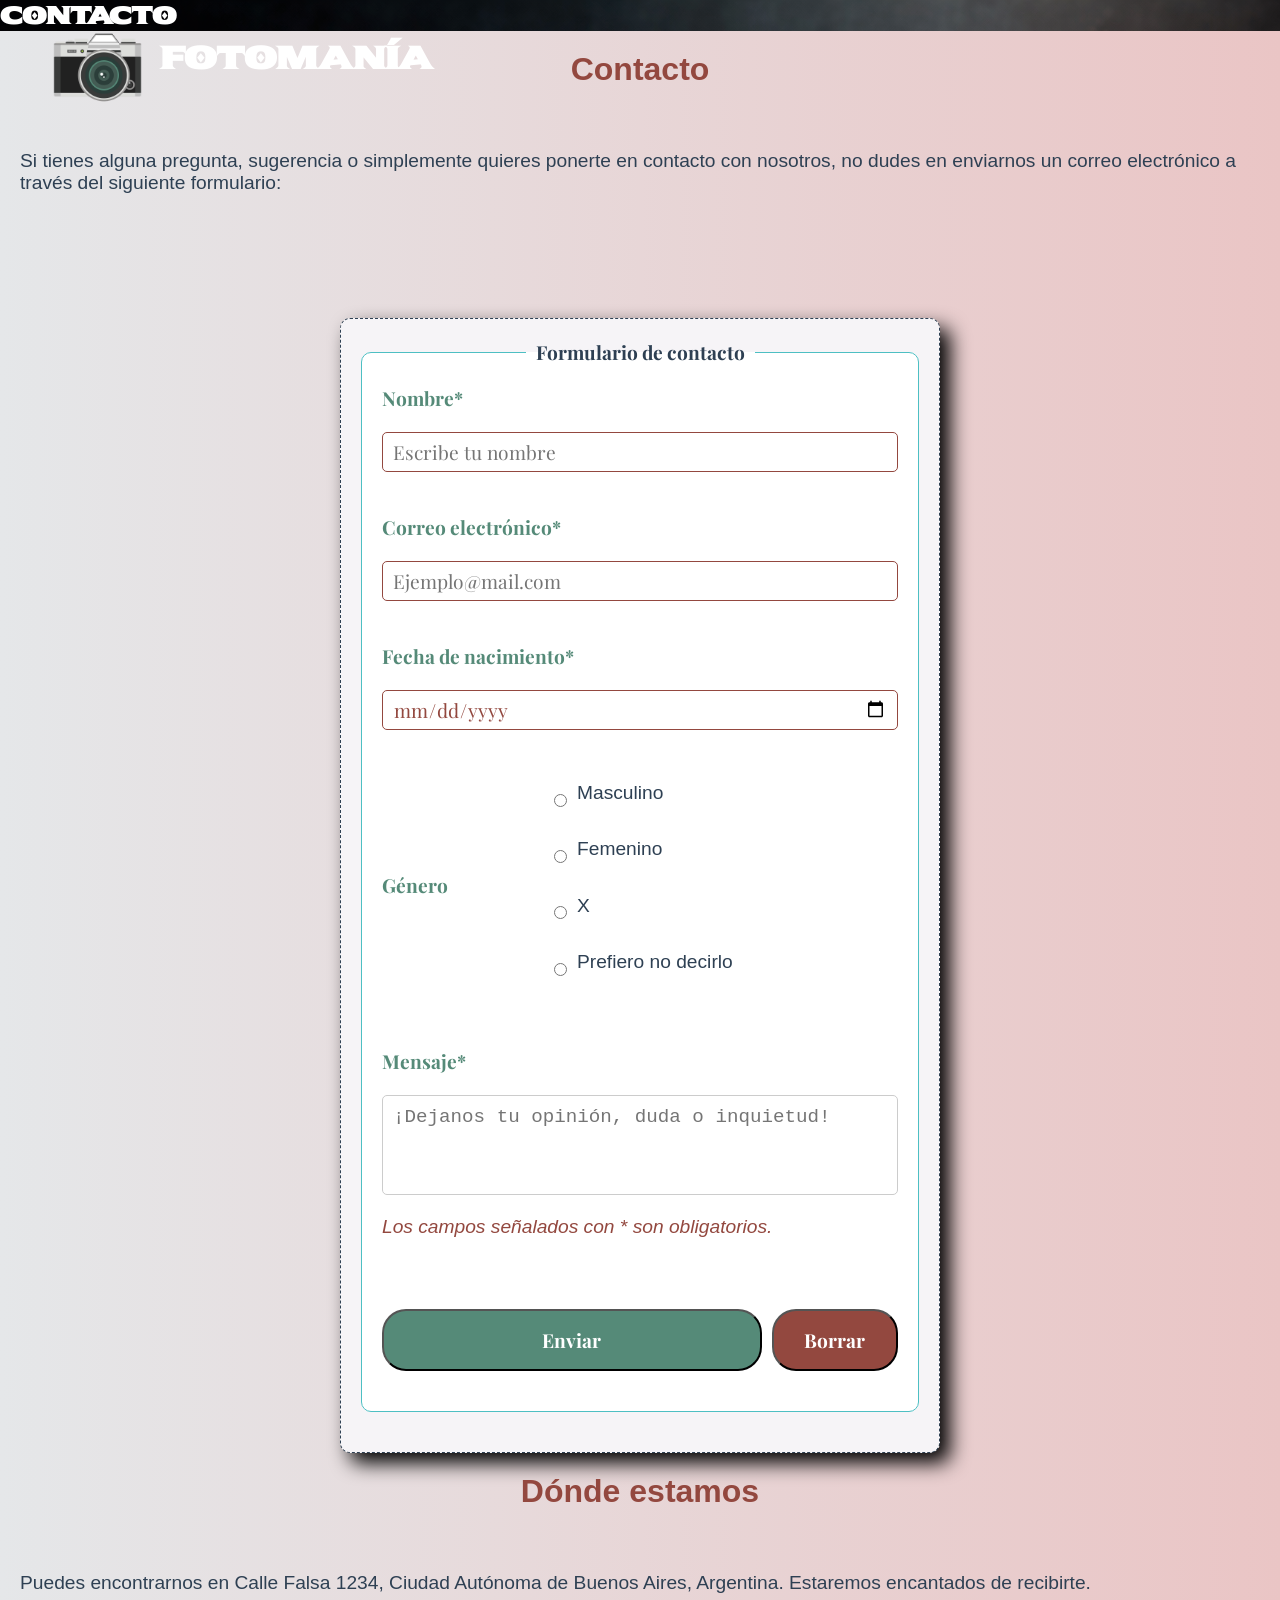
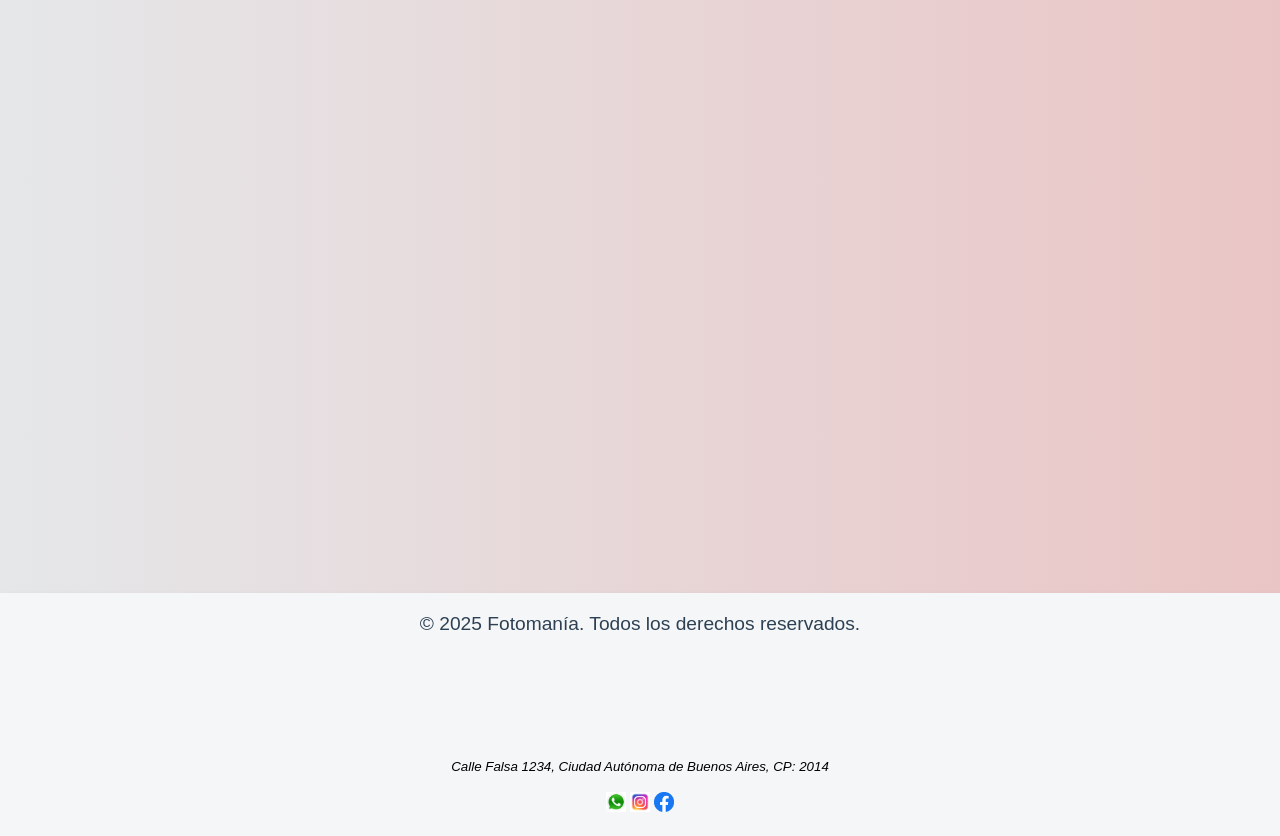
<file: pages/contacto.html>
<!DOCTYPE html>
<html lang="es">

    <!-- Título de la pestaña e icono ilustrativo -->

    <head>
        <meta charset="UTF-8">
        <meta name="viewport" content="width=device-width, initial-scale=1.0">
        <title>Contacto - Fotomanía</title>
        <link rel="icon" href="../assets/imagenes/icono_head_link.png" type="image/png">
        <link rel="stylesheet" href="../styles/global.css">
        <link rel="stylesheet" href="../styles/contacto.css">
    </head>

    <!-- Cuerpo de la página -->

    <body>

        <!-- Encabezado con imagen, heading principal y barra de navegación con vínculos a otras páginas del sitio -->

        <header>

            <div class="nav_container">
                <a href="../index.html" class="nav_logo">
                    <img src="../assets/imagenes/nav_logo.webp" alt="Logo Fotomanía">
                    <h2>Fotomanía</h2>
                </a>
                <div class="nav_toggle">
                    <span class="line"></span>
                    <span class="line"></span>
                    <span class="line"></span>
                </div>
                <nav class="nav_menu">
                    <a href="../index.html" class="nav_item">Inicio</a>
                    <a href="redes.html" class="nav_item">Redes Sociales</a>
                    <a href="contacto.html" class="nav_item">Contacto</a>
                    <a href="multimedia.html" class="nav_item">Multimedia</a>
                    <a href="../index.html#articles_menu_section" class="nav_item">Artículos</a>
                </nav>
            </div>
            
            <section class="header_contacto">
                <h1>CONTACTO</h1>
            </section>
        </header>

        <!--Desarrollo de la página-->

        <main>

            <!-- Sección con formulario de contacto para enviar un correo electrónico. Para esto, se utilizó la etiqueta form con atributo
             action para enviar un mail (entiendo que esto consistiría en llamar a una función de js) y un método HTTP para hacerlo, "post". 
             Por su parte, el enctype indica el tipo de codificación de los datos al enviarlos, en este caso texto plano. 
             Dentro del formulario se estableció un fieldset para determinar el grupo de controles dentro suyo, con una leyenda.
             Cada input está precedido por un label ya que, por lo que leí, es un recurso semántico preferible al placeholder, ya que puede
             ser leído por motores de búsqueda y lectores para personas con discapacidad visual. Sin embargo, el placeholder me parece 
             bonito y quería usarlo, jaja.
             Además de los input simples usé un textarea para que dejen su mensaje, que es un fragmento de texto más largo.
             Por último botón de enviar y botón de borrar, con un alert que confirma envío o eliminación de datos. Creo que acá me faltaría una 
             función que permita corroborar que se han enviado, puesto que, por ejemplo, si no completan los datos requeridos pero envían la 
             información se produce la contradicción de indicar que falta completar algo pero confirmar recepción de datos.-->

            <section class="form_section_contact">
                <h2>Contacto</h2>
                <p>Si tienes alguna pregunta, sugerencia o simplemente quieres ponerte en contacto con nosotros, no dudes en enviarnos un 
                    correo electrónico a través del siguiente formulario:</p>
                <form action="https://formsubmit.co/ignaciopgandara@gmail.com" method="post">
                    <fieldset>
                        <legend>Formulario de contacto</legend>
                        <div class="datos_generales_form_contacto">                            
                            <div class="element_form_contacto">
                                <label for="nombre">Nombre*</label><br>
                                <input type="text" id="nombre" name="nombre" placeholder="Escribe tu nombre" required><br><br>
                            </div>
                            <div class="element_form_contacto">
                                <label for="email">Correo electrónico*</label><br>
                                <input type="email" id="email" name="email" placeholder="Ejemplo@mail.com" required><br><br>
                            </div>
                            <div class="element_form_contacto">
                                <label for="nombre">Fecha de nacimiento*</label><br>
                                <input type="date" id="nacimiento" name="nacimiento" required><br><br>
                            </div>    
                            <div class="genre_form_contacto">
                                <div class="title_genre_form">
                                    <label for="nombre">Género</label><br>
                                </div>
                                <div class="genre_list_form">
                                    <div class="genre_item_form">
                                        <input type="radio" id="masculino" name="genero" value="masculino"> <p>Masculino</p>
                                    </div>
                                    <div class="genre_item_form">
                                        <input type="radio" id="femenino" name="genero" value="femenino"> <p>Femenino</p>
                                    </div>
                                    <div class="genre_item_form">
                                        <input type="radio" id="x" name="genero" value="x"> <p>X</p>
                                    </div>
                                    <div class="genre_item_form">
                                        <input type="radio" id="prefiero-no-decirlo" name="genero" value="prefiero-no-decirlo"> <p>Prefiero no decirlo</p><br><br>
                                    </div>
                                </div>
                            </div>
                        </div>
                        <div class="message_form_contacto">                            
                            <label for="mensaje">Mensaje*</label><br>
                            <textarea id="mensaje" name="mensaje" rows="4" cols="50" placeholder="¡Dejanos tu opinión, duda o inquietud!" required></textarea><br>
                        </div>
                        
                        <p><i>Los campos señalados con * son obligatorios.</i></p>
                        <div class="buttons_form_contacto">
                            <button class="btn" type="submit" value="Enviar" onclick="alert('¡Gracias por contactarnos! Te responderemos a la brevedad.')">Enviar</button>
                            <button id="borrar" class="btn" type="reset" value="Borrar" onclick="alert('Se han borrado los datos ingresados.')">Borrar</button>
                        </div>
                    </fieldset>
                </form>
            </section>
            <section class="map_section_contact">
                <h2>Dónde estamos</h2>
                <p>Puedes encontrarnos en Calle Falsa 1234, Ciudad Autónoma de Buenos Aires,
                    Argentina. Estaremos encantados de recibirte.
                </p>
                <iframe src="https://www.google.com/maps/embed?pb=!1m14!1m12!1m3!1d13133.020711504008!2d-58.45168715084768!3d-34.62299123943776!2m3!1f0!2f0!3f0!3m2!1i1024!2i768!4f13.1!5e0!3m2!1ses-419!2sar!4v1770426569111!5m2!1ses-419!2sar" width="600" height="450" style="border:0;" allowfullscreen="" loading="lazy" referrerpolicy="no-referrer-when-downgrade"></iframe>
            </section>
        </main>
        
        <!-- Pie de página con derechos reservados e íconos de contacto a redes sociales -->

        <footer>
            <small><p>© 2025 Fotomanía. Todos los derechos reservados.</p>
            <address>Calle Falsa 1234, Ciudad Autónoma de Buenos Aires, CP: 2014</address></small>
            <br>
            <a href="https://wa.me/541155156764/?text=¡Hola,%20Ignacio!%20Me%20encantó%20tu%20sitio%20web." target="_blank">
                <img src="../assets/imagenes/whatsapp_logo_footer_redes.jpeg" width="20" height="20" alt="Contacto WhatsApp">
            </a>
            <a href="https://www.instagram.com/nacho_gan/" target="_blank">
                <img src="../assets/imagenes/instagram_logo_footer_redes.avif" width="20" height="20" alt="Contacto Instagram">
            </a>
            <a href="https://www.facebook.com/ignacio.gandara?locale=es_LA" target="_blank">
                <img src="../assets/imagenes/facebook_logo_footer_redes.png" width="20" height="20" alt="Contacto Facebook">
            </a>
        </footer>
        <script src="../scripts/nav_script.js"></script>
        <script src="../scripts/toggle_active.js"></script>
    </body>
</file>
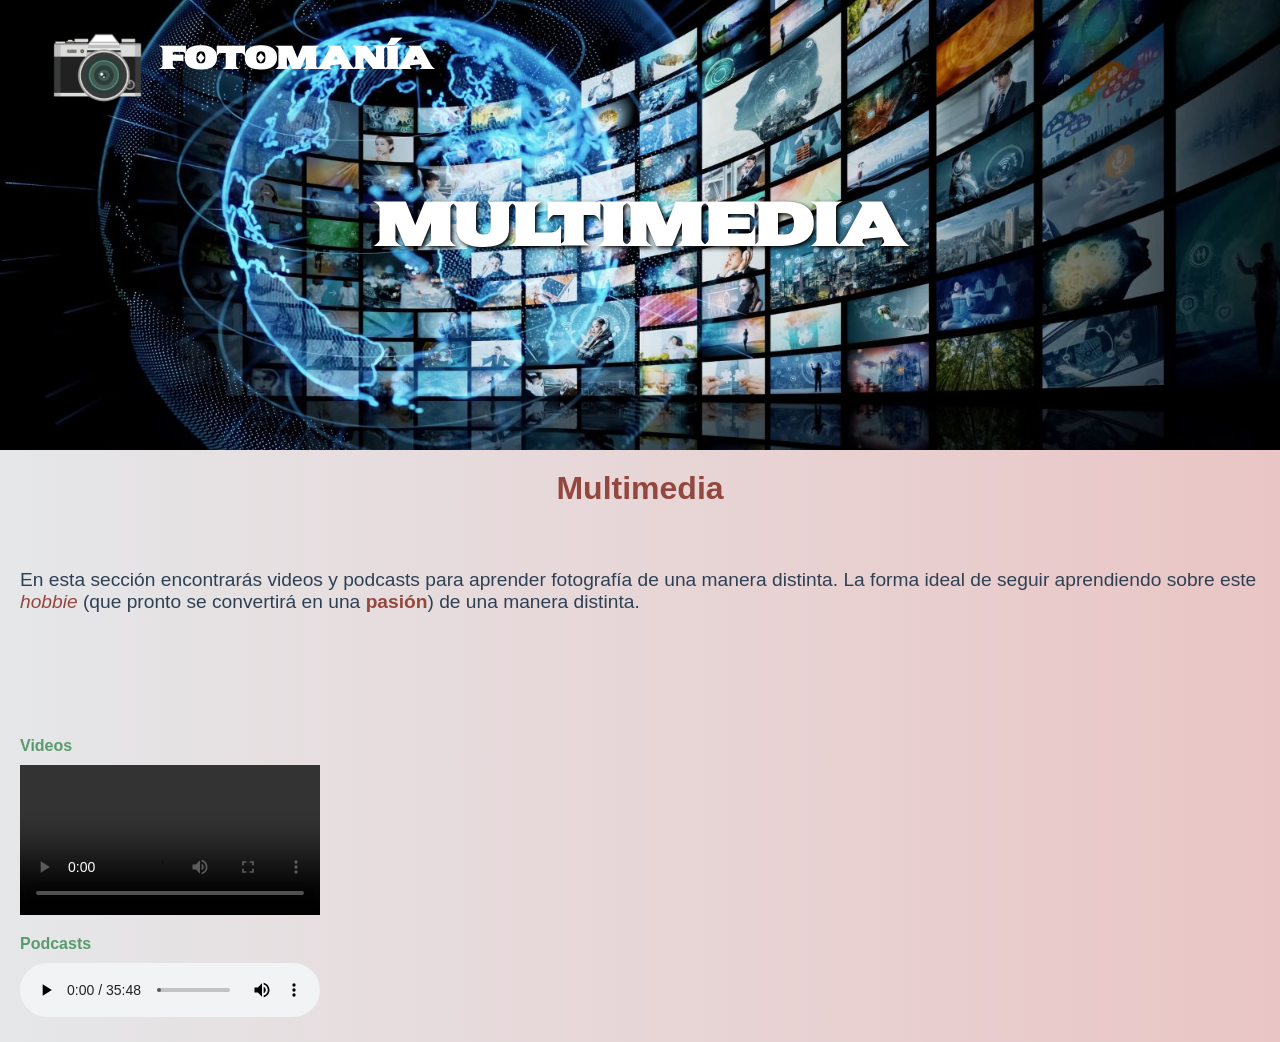
<file: pages/multimedia.html>
<!DOCTYPE html>
<html lang="en">
    <head>
        <meta charset="UTF-8">
        <meta name="viewport" content="width=device-width, initial-scale=1.0">
        <title>Multimedia - Fotomanía</title>
        <link rel="icon" href="../assets/imagenes/icono_head_link.png" type="image/png" width="6" height="1">
        <link rel="stylesheet" href="../styles/global.css">
        <link rel="stylesheet" href="../styles/multimedia.css">
    </head>
    <body>                 

        <!-- Encabezado con imagen, heading principal y barra de navegación con vínculos a otras páginas del sitio -->       
        <header id="inicio">
            
            <div class="nav_container">
                <a href="../index.html" class="nav_logo">
                    <img src="../assets/imagenes/nav_logo.webp" alt="Logo Fotomanía">
                    <h2>Fotomanía</h2>
                </a>
                <div class="nav_toggle">
                    <span class="line"></span>
                    <span class="line"></span>
                    <span class="line"></span>
                </div>
                <nav class="nav_menu">
                    <a href="../index.html" class="nav_item">Inicio</a>
                    <a href="redes.html" class="nav_item">Redes Sociales</a>
                    <a href="contacto.html" class="nav_item">Contacto</a>
                    <a href="multimedia.html" class="nav_item">Multimedia</a>
                    <a href="../index.html#articles_menu_section" class="nav_item">Artículos</a>
                </nav>
            </div>

                <section class="header_multimedia">
                    <h1>MULTIMEDIA</h1>
                </section>

        </header>
        <main>
            <sction class="introduction_main_multimedia">
                <h2>Multimedia</h2>
                <p>
                En esta sección encontrarás videos y podcasts para aprender fotografía de una manera distinta. La forma ideal de 
                seguir aprendiendo sobre este <i>hobbie</i> (que pronto se convertirá en una <b>pasión</b>) de una manera distinta.  
                </p>
            </section>
            <section class="section_multimedia">
                <h4>Videos</h4>
                <video src="../assets/multimedia/global_academy_dropbox/video_fotografia_principiantes_anexos.mp4" controls></video>

            </section>

            <section class="section_multimedia">
                <h4>Podcasts</h4>
                <audio src="../assets/multimedia/global_academy_dropbox/podcast_fotografia_principiantes_anexos.mp3" controls></audio>
            </section>
            <script src="../scripts/nav_script.js"></script>
            <script src="../scripts/toggle_active.js"></script>
        </main>
    </body>
</html>
</file>
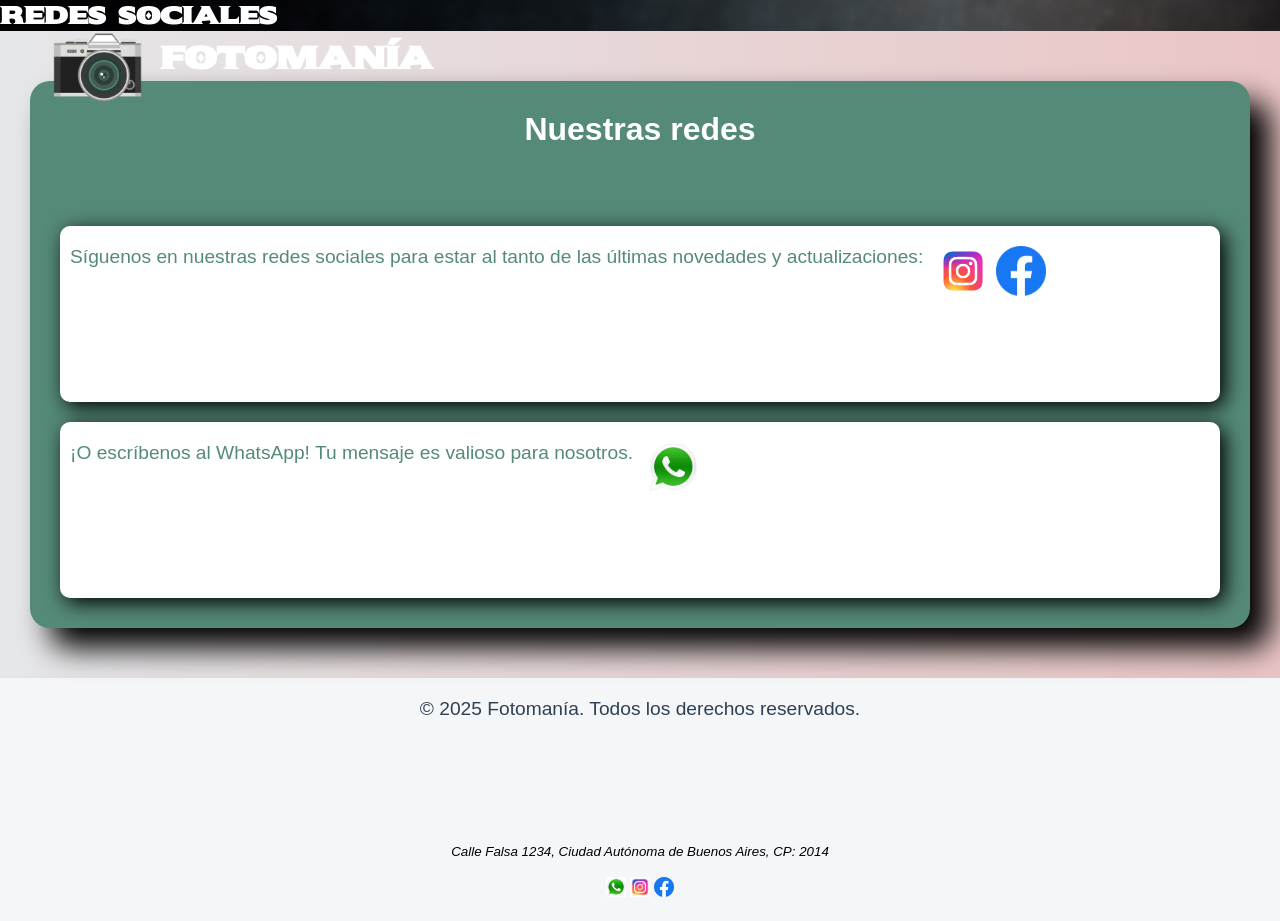
<file: pages/redes.html>
<!DOCTYPE html>
<html lang="es">

    <!-- Título de la pestaña e icono ilustrativo -->

    <head>
        <meta charset="UTF-8">
        <meta name="viewport" content="width=device-width, initial-scale=1.0">
        <title>Redes - Fotomanía</title>
        <link rel="icon" href="../assets/imagenes/icono_head_link.png" type="image/png">
        <link rel="stylesheet" href="../styles/global.css">
        <link rel="stylesheet" href="../styles/redes.css">
    </head>

    <!-- Cuerpo de la página -->

    <body>

<!-- Coloqué la barra de navegación principal antes del header, para hacer que, con CSS, este se mantuviera todo el tiempo
     visible (con position: fixed), agregando un margin-top: 80px al header para que no lo tapara. Además, entre el dropdown 
     de artículos y las opciones de navegación entre páginas incluí un display: flexbox. -->

        <header>

            <div class="nav_container">
                <a href="../index.html" class="nav_logo">
                    <img src="../assets/imagenes/nav_logo.webp" alt="Logo Fotomanía">
                    <h2>Fotomanía</h2>
                </a>
                <div class="nav_toggle">
                    <span class="line"></span>
                    <span class="line"></span>
                    <span class="line"></span>
                </div>
                <nav class="nav_menu">
                    <a href="../index.html" class="nav_item">Inicio</a>
                    <a href="redes.html" class="nav_item">Redes Sociales</a>
                    <a href="contacto.html" class="nav_item">Contacto</a>
                    <a href="multimedia.html" class="nav_item">Multimedia</a>
                    <a href="../index.html#articles_menu_section" class="nav_item">Artículos</a>
                </nav>
            </div>

        <section class="header_redes">
            <h1>REDES SOCIALES</h1>
        </section>

        </header>

        <main>

            <!-- Sección con enlaces a redes sociales utilizando el mismo método que en el footer, pero con imágenes más grandes-->

            <section>
                <div class="global_container">
                    <h2>Nuestras redes</h2>
                    <div class="sub_container">
                        <p>Síguenos en nuestras redes sociales para estar al tanto de las últimas novedades y actualizaciones:</p>
                        <div class="logos_redes">
                            <a href="https://www.instagram.com/nacho_gan/" target="_blank">
                                <img src="../assets/imagenes/instagram_logo_footer_redes.avif" width="50" height="50" alt="Contacto Instagram">
                            </a>
                            <a href="https://www.facebook.com/ignacio.gandara?locale=es_LA" target="_blank">
                                <img src="../assets/imagenes/facebook_logo_footer_redes.png" width="50" height="50" alt="Contacto Facebook">
                            </a>
                        </div>
                    </div>
                    <div class="sub_container">
                        <p>¡O escríbenos al WhatsApp! Tu mensaje es valioso para nosotros.</p>
                        <a href="https://wa.me/5491155156764/?text=¡Hola,%20Ignacio!%20Me%20encantó%20tu%20sitio%20web." target="_blank">
                            <img src="../assets/imagenes/whatsapp_logo_footer_redes.jpeg" width="50" height="50" alt="Contacto WhatsApp">
                        </a>
                    </div>
                </div>
            </section>
        </main>
        
        <!-- Pie de página con derechos reservados e íconos de contacto a redes sociales -->

        <footer>
            <small><p>© 2025 Fotomanía. Todos los derechos reservados.</p>
            <address>Calle Falsa 1234, Ciudad Autónoma de Buenos Aires, CP: 2014</address></small>
            <br>
            <a href="https://wa.me/541155156764/?text=¡Hola,%20Ignacio!%20Me%20encantó%20tu%20sitio%20web." target="_blank">
                <img src="../assets/imagenes/whatsapp_logo_footer_redes.jpeg" width="20" height="20" alt="Contacto WhatsApp">
            </a>
            <a href="https://www.instagram.com/nacho_gan/" target="_blank">
                <img src="../assets/imagenes/instagram_logo_footer_redes.avif" width="20" height="20" alt="Contacto Instagram">
            </a>
            <a href="https://www.facebook.com/ignacio.gandara?locale=es_LA" target="_blank">
                <img src="../assets/imagenes/facebook_logo_footer_redes.png" width="20" height="20" alt="Contacto Facebook">
            </a>
        </footer>
        <script src="../scripts/nav_script.js"></script>
        <script src="../scripts/toggle_active.js"></script>
    </body>
</html>
</file>
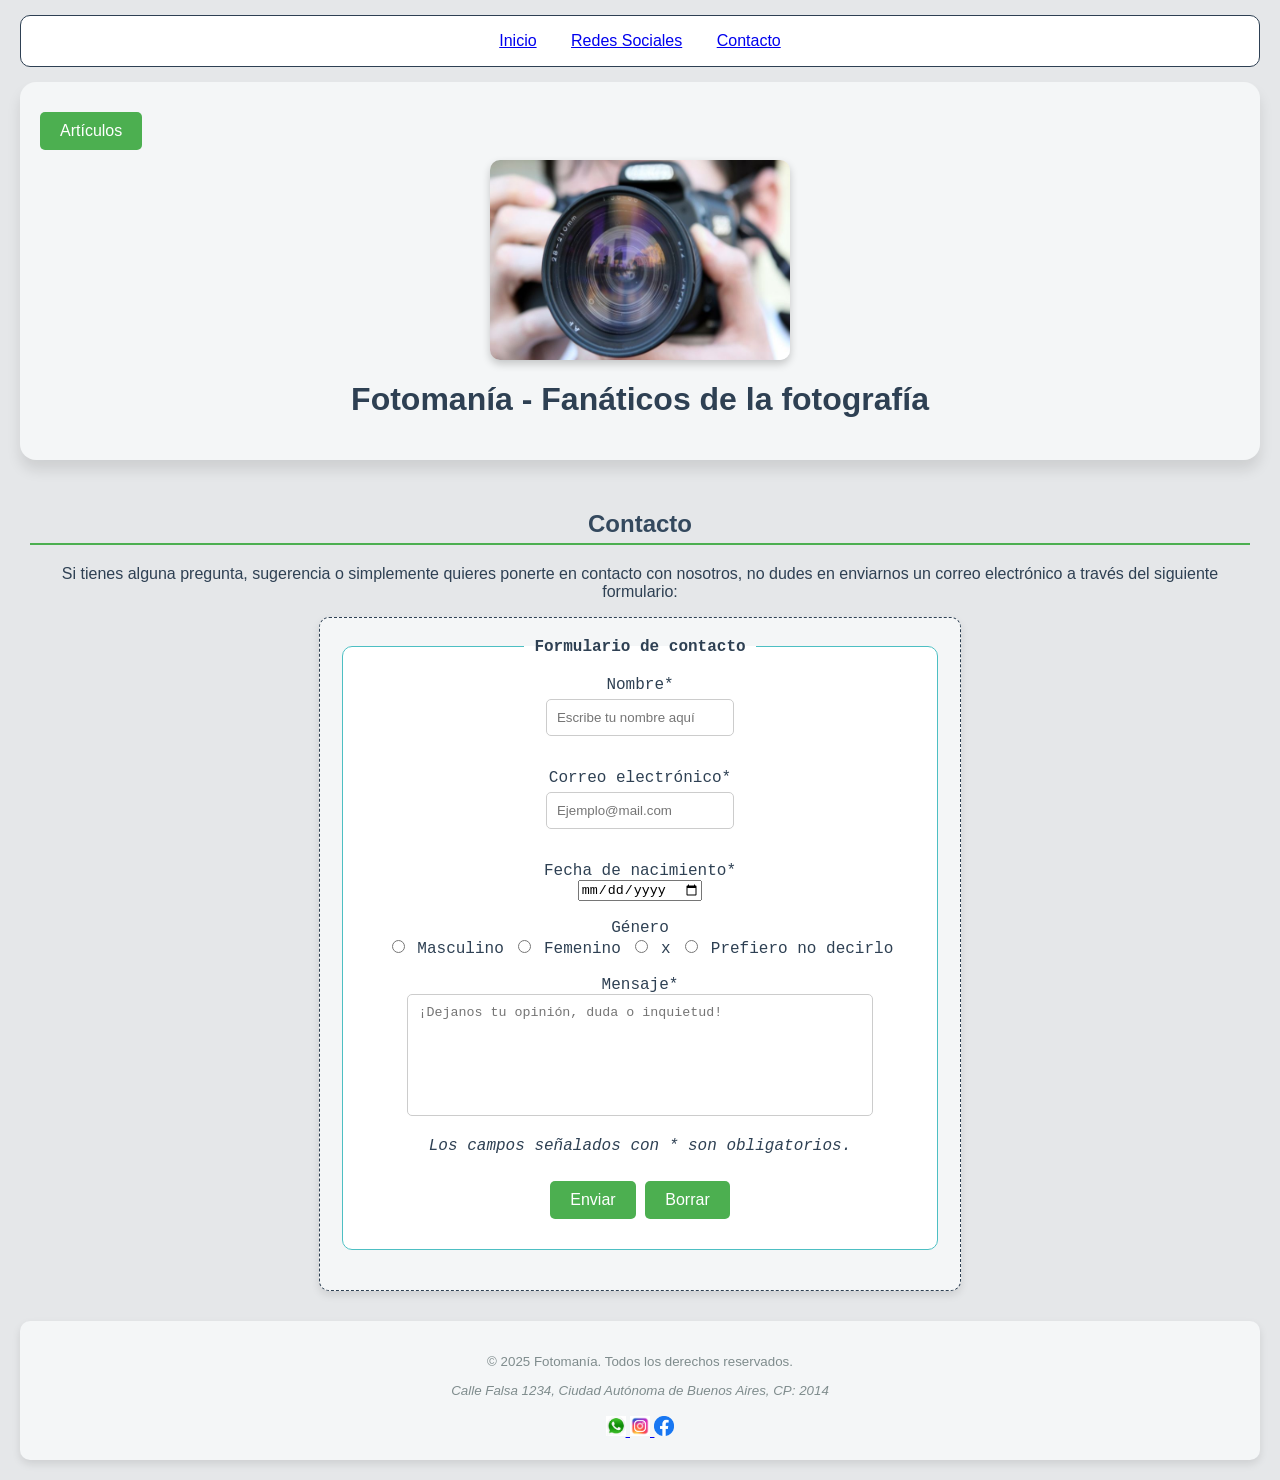
<file: Tarea clase 1 - Ignacio Gándara/Contacto.html>
<!DOCTYPE html>
<html lang="es">

    <!-- Título de la pestaña e icono ilustrativo -->

    <head>
        <title>Contacto - Fotomanía</title>
        <link rel="icon" href="./Assets/Imágenes/Icono-cámara-vectorizado.png" type="image/png">
        <link rel="stylesheet" href="./Styles/styles.css">
    </head>

    <!-- Cuerpo de la página -->

    <body>

        <nav id="menú-principal">
            <ul>
                 <li>
                    <a href="index.html">Inicio</a>
                </li>
                <li>
                    <a href="Redes.html">Redes Sociales</a>
                <li>
                    <a href="Contacto.html">Contacto</a>
                </li>
            </ul>
        </nav>

        <!-- Encabezado con imagen, heading principal y barra de navegación con vínculos a otras páginas del sitio -->

        <header>

            <div class="dropdown">
                <button class="drop-btn">Artículos</button>
                <div class="dropdown-content">
                    <a href="./index.html#articulo-1">Artículo 1</a>
                    <a href="./index.html#articulo-2">Artículo 2</a>
                </div>
            </div>

            <img id="foto-principal" src="./Assets/Imágenes/Cámara-fotográfica.jpg" alt="Cámara fotográfica" width="300" height="200">
            <h1>Fotomanía - Fanáticos de la fotografía</h1>

        </header>

        <!--Desarrollo de la página-->

        <main>

            <!-- Sección con formulario de contacto para enviar un correo electrónico. Para esto, se utilizó la etiqueta form con atributo
             action para enviar un mail (entiendo que esto consistiría en llamar a una función de js) y un método HTTP para hacerlo, "post". 
             Por su parte, el enctype indica el tipo de codificación de los datos al enviarlos, en este caso texto plano. 
             Dentro del formulario se estableció un fieldset para determinar el grupo de controles dentro suyo, con una leyenda.
             Cada input está precedido por un label ya que, por lo que leí, es un recurso semántico preferible al placeholder, ya que puede
             ser leído por motores de búsqueda y lectores para personas con discapacidad visual. Sin embargo, el placeholder me parece 
             bonito y quería usarlo, jaja.
             Además de los input simples usé un textarea para que dejen su mensaje, que es un fragmento de texto más largo.
             Por último botón de enviar y botón de borrar, con un alert que confirma envío o eliminación de datos. Creo que acá me faltaría una 
             función que permita corroborar que se han enviado, puesto que, por ejemplo, si no completan los datos requeridos pero envían la 
             información se produce la contradicción de indicar que falta completar algo pero confirmar recepción de datos.-->

            <section id="contacto">
                <h2>Contacto</h2>
                <p>Si tienes alguna pregunta, sugerencia o simplemente quieres ponerte en contacto con nosotros, no dudes en enviarnos un 
                    correo electrónico a través del siguiente formulario:</p>
                <form action="https://formsubmit.co/ignaciopgandara@gmail.com" method="post">
                    <fieldset>
                        <legend>Formulario de contacto</legend>
                        <label for="nombre">Nombre*</label><br>
                        <input type="text" id="nombre" name="nombre" placeholder="Escribe tu nombre aquí" required><br><br>
                        
                        <label for="email">Correo electrónico*</label><br>
                        <input type="email" id="email" name="email" placeholder="Ejemplo@mail.com" required><br><br>
                        
                        <label for="nombre">Fecha de nacimiento*</label><br>
                        <input type="date" id="nacimiento" name="nacimiento" required><br><br>

                        <label for="nombre">Género</label><br>
                        <input type="radio" id="masculino" name="genero" value="masculino"> Masculino
                        <input type="radio" id="femenino" name="genero" value="femenino"> Femenino
                        <input type="radio" id="x" name="genero" value="x"> x
                        <input type="radio" id="prefiero-no-decirlo" name="genero" value="prefiero-no-decirlo"> Prefiero no decirlo<br><br>

                        <label for="mensaje">Mensaje*</label><br>
                        <textarea id="mensaje" name="mensaje" rows="4" cols="50" placeholder="¡Dejanos tu opinión, duda o inquietud!" required></textarea><br>
                        
                        <p><i>Los campos señalados con * son obligatorios.</i></p>

                        <button type="submit" value="Enviar" onclick="alert('¡Gracias por contactarnos! Te responderemos a la brevedad.')">Enviar</button>
                        <button type="reset" value="Borrar" onclick="alert('Se han borrado los datos ingresados.')">Borrar</button>
                    </fieldset>
            </section>
        </main>
        
        <!-- Pie de página con derechos reservados e íconos de contacto a redes sociales -->

        <footer>
            <small><p>© 2025 Fotomanía. Todos los derechos reservados.</p>
            <address>Calle Falsa 1234, Ciudad Autónoma de Buenos Aires, CP: 2014</address></small>
            <br>
            <a href="https://wa.me/541155156764/?text=¡Hola,%20Ignacio!%20Me%20encantó%20tu%20sitio%20web." target="_blank">
                <img src="./Assets/Imágenes/Logo-WA.jpeg" width="20" height="20" alt="Contacto WhatsApp">
            </a>
            <a href="https://www.instagram.com/nacho_gan/" target="_blank">
                <img src="./Assets/Imágenes/Logo-IG.avif" width="20" height="20" alt="Contacto Instagram">
            </a>
            <a href="https://www.facebook.com/ignacio.gandara?locale=es_LA" target="_blank">
                <img src="./Assets/Imágenes/Logo-FB.png" width="20" height="20" alt="Contacto Facebook">
            </a>
        </footer>
    </body>
</file>
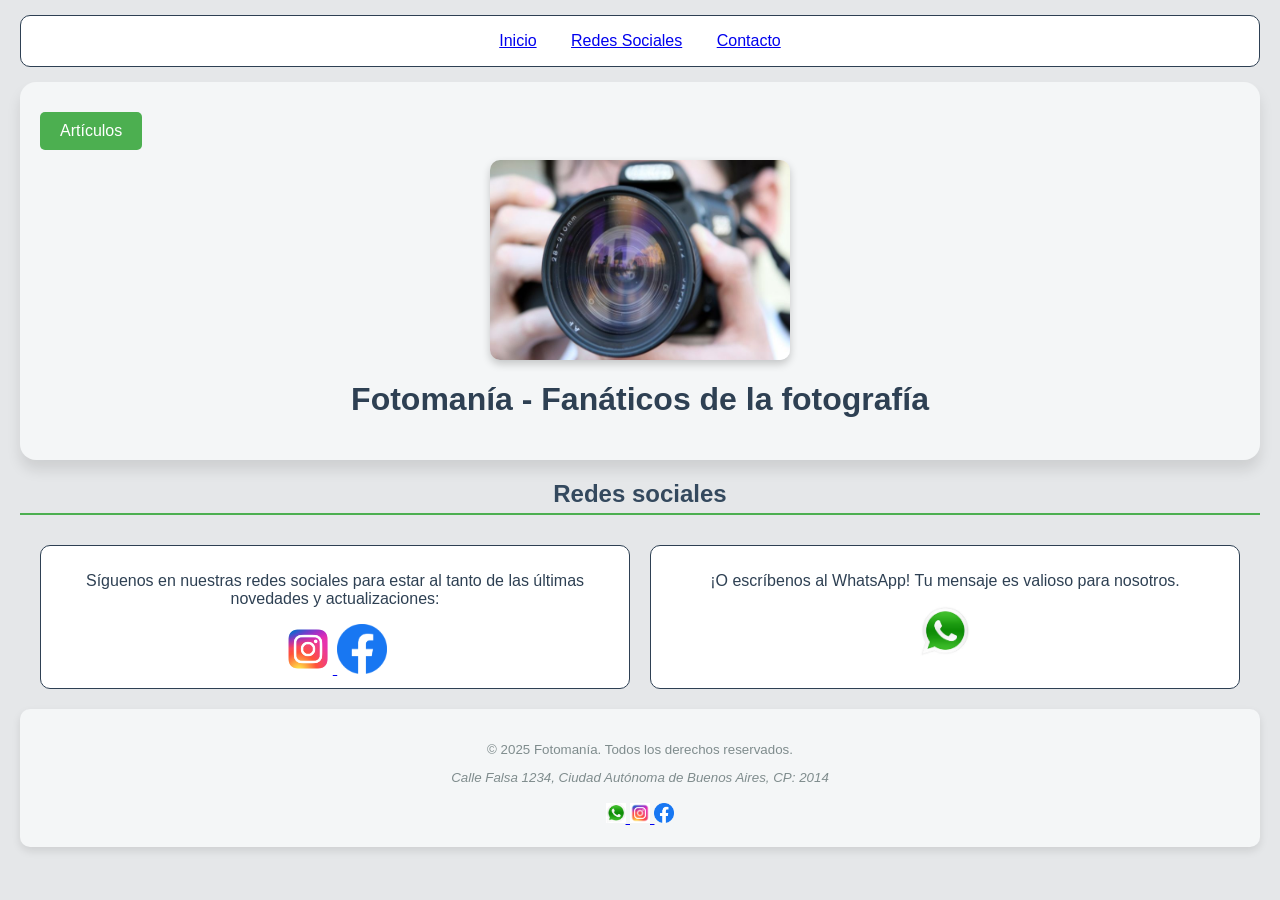
<file: Tarea clase 1 - Ignacio Gándara/Redes.html>
<!DOCTYPE html>
<html lang="es">

    <!-- Título de la pestaña e icono ilustrativo -->

    <head>
        <title>Redes - Fotomanía</title>
        <link rel="icon" href="./Assets/Imágenes/Icono-cámara-vectorizado.png" type="image/png">
        <link rel="stylesheet" href="./Styles/styles.css">
    </head>

    <!-- Cuerpo de la página -->

    <body>

        <nav id="menú-principal">
            <ul>
                <li>
                    <a href="index.html">Inicio</a>
                </li>
                <li>
                    <a href="Redes.html">Redes Sociales</a>
                <li>
                    <a href="Contacto.html">Contacto</a>
                </li>
            </ul>
        </nav>

        <!-- Encabezado con imagen, heading principal y barra de navegación con vínculos a otras páginas del sitio -->

        <header>

            <div class="dropdown">
                <button class="drop-btn">Artículos</button>
                <div class="dropdown-content">
                    <a href="./index.html#articulo-1">Artículo 1</a>
                    <a href="./index.html#articulo-2">Artículo 2</a>
                </div>
            </div>

            <img id="foto-principal" src="./Assets/Imágenes/Cámara-fotográfica.jpg" alt="Cámara fotográfica" width="300" height="200">
            <h1>Fotomanía - Fanáticos de la fotografía</h1>

        </header>

        <!--Desarrollo de la página-->

        <main>

            <!-- Sección con enlaces a redes sociales utilizando el mismo método que en el footer, pero con imágenes más grandes-->

            <section>
                <h2>Redes sociales</h2>
                <div id="contenedor-redes">
                    <div id="redes-sociales">
                        <p>Síguenos en nuestras redes sociales para estar al tanto de las últimas novedades y actualizaciones:</p>
                        <a href="https://www.instagram.com/nacho_gan/" target="_blank">
                            <img src="./Assets/Imágenes/Logo-IG.avif" width="50" height="50" alt="Contacto Instagram">
                        </a>
                        <a href="https://www.facebook.com/ignacio.gandara?locale=es_LA" target="_blank">
                            <img src="./Assets/Imágenes/Logo-FB.png" width="50" height="50" alt="Contacto Facebook">
                        </a>
                    </div>
                    <div id="whatsapp-contacto">
                        <p>¡O escríbenos al WhatsApp! Tu mensaje es valioso para nosotros.</p>
                        <a href="https://wa.me/5491155156764/?text=¡Hola,%20Ignacio!%20Me%20encantó%20tu%20sitio%20web." target="_blank">
                            <img src="./Assets/Imágenes/Logo-WA.jpeg" width="50" height="50" alt="Contacto WhatsApp">
                        </a>
                    </div>
                </div>
            </section>
        </main>
        
        <!-- Pie de página con derechos reservados e íconos de contacto a redes sociales -->

        <footer>
            <small><p>© 2025 Fotomanía. Todos los derechos reservados.</p>
            <address>Calle Falsa 1234, Ciudad Autónoma de Buenos Aires, CP: 2014</address></small>
            <br>
            <a href="https://wa.me/541155156764/?text=¡Hola,%20Ignacio!%20Me%20encantó%20tu%20sitio%20web." target="_blank">
                <img src="./Assets/Imágenes/Logo-WA.jpeg" width="20" height="20" alt="Contacto WhatsApp">
            </a>
            <a href="https://www.instagram.com/nacho_gan/" target="_blank">
                <img src="./Assets/Imágenes/Logo-IG.avif" width="20" height="20" alt="Contacto Instagram">
            </a>
            <a href="https://www.facebook.com/ignacio.gandara?locale=es_LA" target="_blank">
                <img src="./Assets/Imágenes/Logo-FB.png" width="20" height="20" alt="Contacto Facebook">
            </a>
        </footer>
    </body>
</html>
</file>
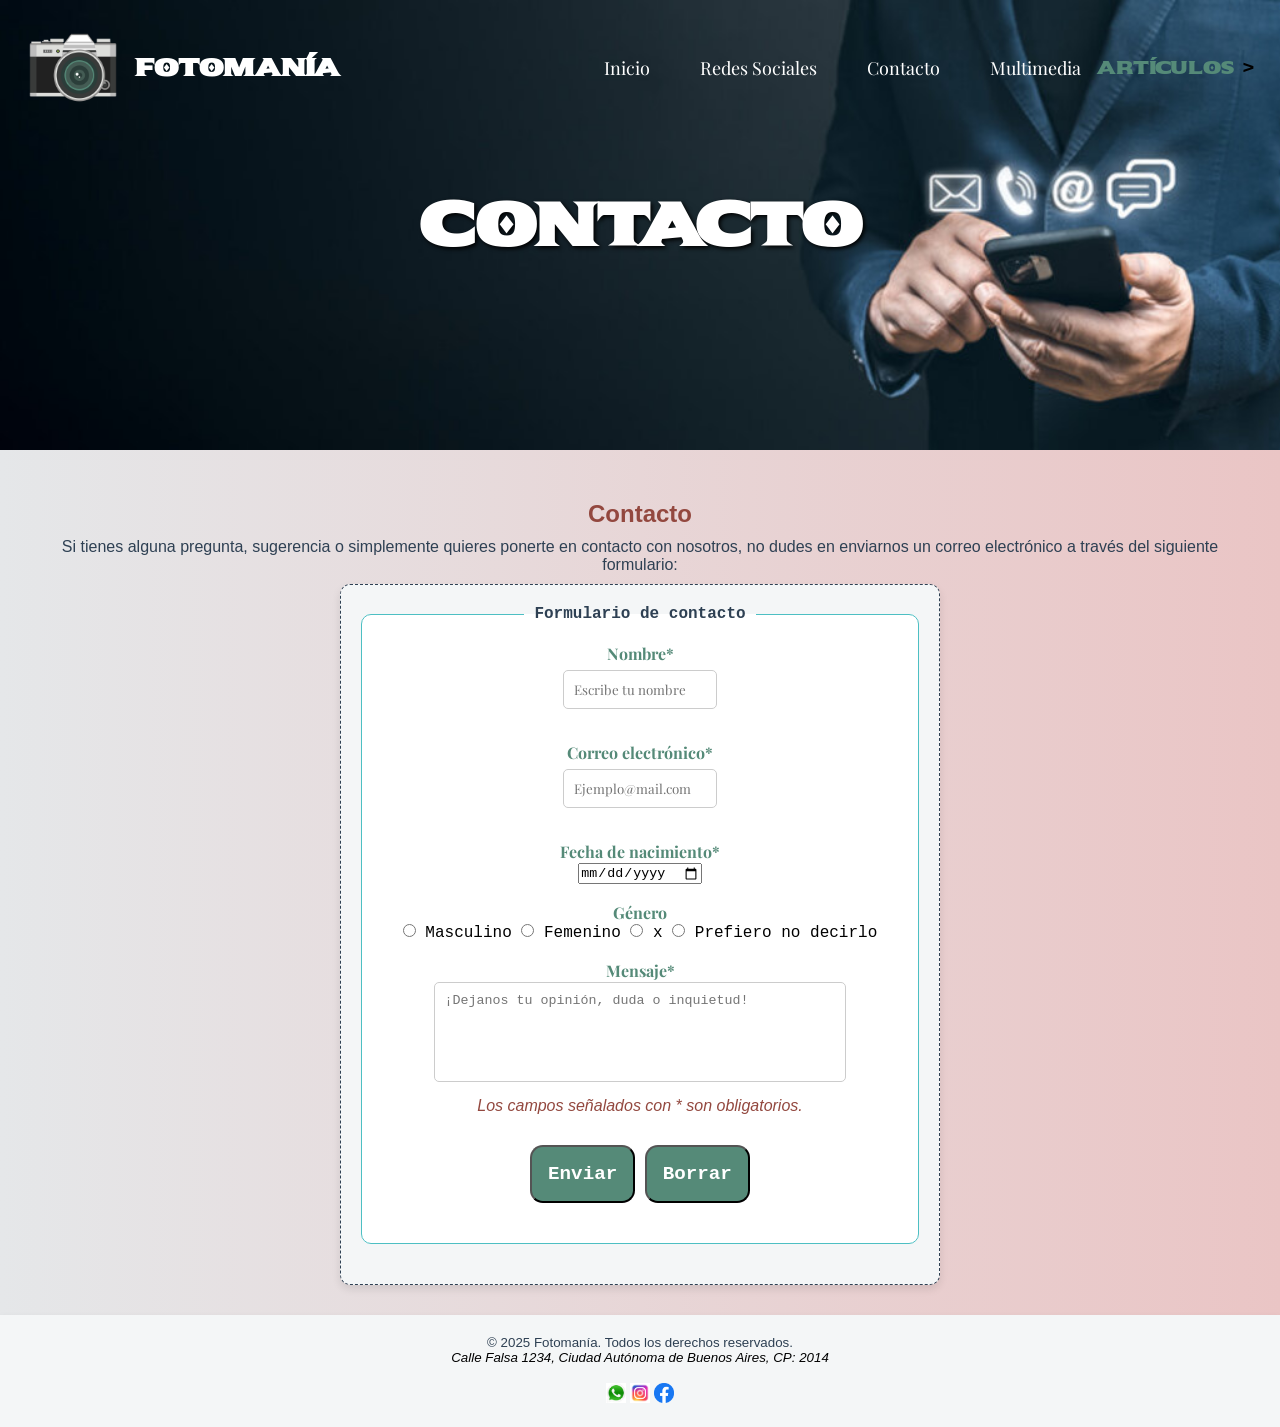
<file: global_tareas_ignacio_gandara/pages/contacto.html>
<!DOCTYPE html>
<html lang="es">

    <!-- Título de la pestaña e icono ilustrativo -->

    <head>
        <meta charset="UTF-8">
        <meta name="viewport" content="width=device-width, initial-scale=1.0">
        <title>Contacto - Fotomanía</title>
        <link rel="icon" href="../assets/imagenes/icono_head_link.png" type="image/png">
        <link rel="stylesheet" href="../styles/global.css">
        <link rel="stylesheet" href="../styles/contacto.css">
    </head>

    <!-- Cuerpo de la página -->

    <body>

        <!-- Encabezado con imagen, heading principal y barra de navegación con vínculos a otras páginas del sitio -->

        <header>

            <div class="nav_container">
                <a href="index.html" class="nav_logo">
                    <img src="../assets/imagenes/nav_logo.webp" alt="Logo Fotomanía">
                    <h2>Fotomanía</h2>
                </a>
                <nav class="nav_menu">
                    <div class="pages_menu">
                        <a href="index.html" class="nav_item">Inicio</a>
                        <a href="redes.html" class="nav_item">Redes Sociales</a>
                        <a href="contacto.html" class="nav_item">Contacto</a>
                        <a href="multimedia.html" class="nav_item">Multimedia</a>
                    </div>
                    <div class="articles_menu">
                        <a class="drop_btn">Artículos <span>></span></a>
                        <div class="articles_content_menu">
                            <a href="./index.html#articulo-1" class="article_item_menu">Artículo 1</a>
                            <a href="./index.html#articulo-2" class="article_item_menu">Artículo 2</a>
                        </div>
                    </div>
                </nav>
            </div>
            
            <section class="header_contacto">
                <h1>CONTACTO</h1>
            </section>
        </header>

        <!--Desarrollo de la página-->

        <main>

            <!-- Sección con formulario de contacto para enviar un correo electrónico. Para esto, se utilizó la etiqueta form con atributo
             action para enviar un mail (entiendo que esto consistiría en llamar a una función de js) y un método HTTP para hacerlo, "post". 
             Por su parte, el enctype indica el tipo de codificación de los datos al enviarlos, en este caso texto plano. 
             Dentro del formulario se estableció un fieldset para determinar el grupo de controles dentro suyo, con una leyenda.
             Cada input está precedido por un label ya que, por lo que leí, es un recurso semántico preferible al placeholder, ya que puede
             ser leído por motores de búsqueda y lectores para personas con discapacidad visual. Sin embargo, el placeholder me parece 
             bonito y quería usarlo, jaja.
             Además de los input simples usé un textarea para que dejen su mensaje, que es un fragmento de texto más largo.
             Por último botón de enviar y botón de borrar, con un alert que confirma envío o eliminación de datos. Creo que acá me faltaría una 
             función que permita corroborar que se han enviado, puesto que, por ejemplo, si no completan los datos requeridos pero envían la 
             información se produce la contradicción de indicar que falta completar algo pero confirmar recepción de datos.-->

            <section id="contacto">
                <h2>Contacto</h2>
                <p>Si tienes alguna pregunta, sugerencia o simplemente quieres ponerte en contacto con nosotros, no dudes en enviarnos un 
                    correo electrónico a través del siguiente formulario:</p>
                <form action="https://formsubmit.co/ignaciopgandara@gmail.com" method="post">
                    <fieldset>
                        <legend>Formulario de contacto</legend>
                        <label for="nombre">Nombre*</label><br>
                        <input type="text" id="nombre" name="nombre" placeholder="Escribe tu nombre" required><br><br>
                        
                        <label for="email">Correo electrónico*</label><br>
                        <input type="email" id="email" name="email" placeholder="Ejemplo@mail.com" required><br><br>
                        
                        <label for="nombre">Fecha de nacimiento*</label><br>
                        <input type="date" id="nacimiento" name="nacimiento" required><br><br>

                        <label for="nombre">Género</label><br>
                        <input type="radio" id="masculino" name="genero" value="masculino"> Masculino
                        <input type="radio" id="femenino" name="genero" value="femenino"> Femenino
                        <input type="radio" id="x" name="genero" value="x"> x
                        <input type="radio" id="prefiero-no-decirlo" name="genero" value="prefiero-no-decirlo"> Prefiero no decirlo<br><br>

                        <label for="mensaje">Mensaje*</label><br>
                        <textarea id="mensaje" name="mensaje" rows="4" cols="50" placeholder="¡Dejanos tu opinión, duda o inquietud!" required></textarea><br>
                        
                        <p><i>Los campos señalados con * son obligatorios.</i></p>

                        <button class="btn" type="submit" value="Enviar" onclick="alert('¡Gracias por contactarnos! Te responderemos a la brevedad.')">Enviar</button>
                        <button class="btn" type="reset" value="Borrar" onclick="alert('Se han borrado los datos ingresados.')">Borrar</button>
                    </fieldset>
            </section>
        </main>
        
        <!-- Pie de página con derechos reservados e íconos de contacto a redes sociales -->

        <footer>
            <small><p>© 2025 Fotomanía. Todos los derechos reservados.</p>
            <address>Calle Falsa 1234, Ciudad Autónoma de Buenos Aires, CP: 2014</address></small>
            <br>
            <a href="https://wa.me/541155156764/?text=¡Hola,%20Ignacio!%20Me%20encantó%20tu%20sitio%20web." target="_blank">
                <img src="../assets/imagenes/whatsapp_logo_footer_redes.jpeg" width="20" height="20" alt="Contacto WhatsApp">
            </a>
            <a href="https://www.instagram.com/nacho_gan/" target="_blank">
                <img src="../assets/imagenes/instagram_logo_footer_redes.avif" width="20" height="20" alt="Contacto Instagram">
            </a>
            <a href="https://www.facebook.com/ignacio.gandara?locale=es_LA" target="_blank">
                <img src="../assets/imagenes/facebook_logo_footer_redes.png" width="20" height="20" alt="Contacto Facebook">
            </a>
        </footer>
        <script src="../scripts/nav_script.js"></script>
        <script src="../scripts/toggle_active.js"></script>
    </body>
</file>
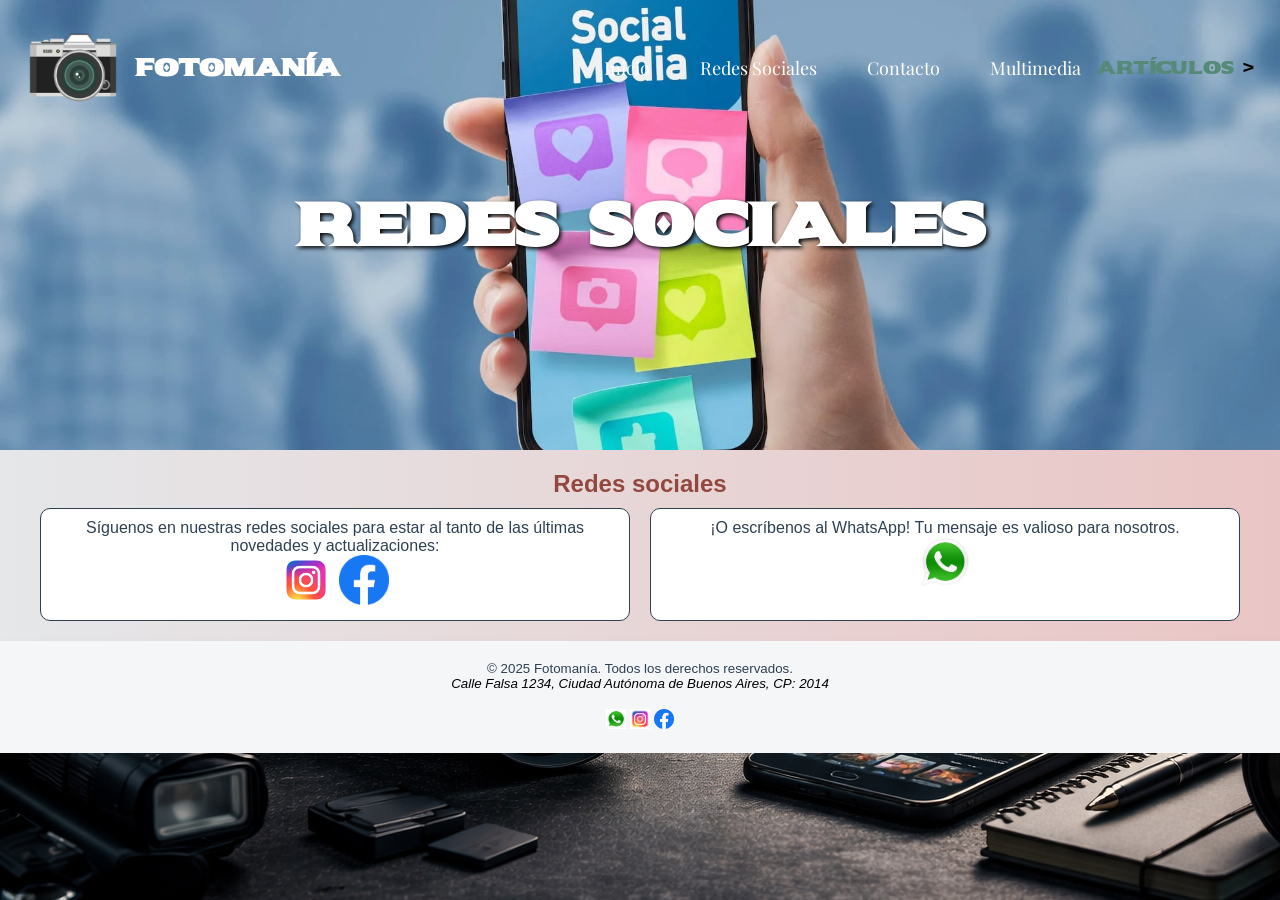
<file: global_tareas_ignacio_gandara/pages/redes.html>
<!DOCTYPE html>
<html lang="es">

    <!-- Título de la pestaña e icono ilustrativo -->

    <head>
        <meta charset="UTF-8">
        <meta name="viewport" content="width=device-width, initial-scale=1.0">
        <title>Redes - Fotomanía</title>
        <link rel="icon" href="../assets/imagenes/icono_head_link.png" type="image/png">
        <link rel="stylesheet" href="../styles/global.css">
        <link rel="stylesheet" href="../styles/redes.css">
    </head>

    <!-- Cuerpo de la página -->

    <body>

<!-- Coloqué la barra de navegación principal antes del header, para hacer que, con CSS, este se mantuviera todo el tiempo
     visible (con position: fixed), agregando un margin-top: 80px al header para que no lo tapara. Además, entre el dropdown 
     de artículos y las opciones de navegación entre páginas incluí un display: flexbox. -->

        <header>

            <div class="nav_container">
                <a href="index.html" class="nav_logo">
                    <img src="../assets/imagenes/nav_logo.webp" alt="Logo Fotomanía">
                    <h2>Fotomanía</h2>
                </a>
                <nav class="nav_menu">
                    <div class="pages_menu">
                        <a href="index.html" class="nav_item">Inicio</a>
                        <a href="redes.html" class="nav_item">Redes Sociales</a>
                        <a href="contacto.html" class="nav_item">Contacto</a>
                        <a href="multimedia.html" class="nav_item">Multimedia</a>
                    </div>
                    <div class="articles_menu">
                        <a class="drop_btn">Artículos <span>></span></a>
                        <div class="articles_content_menu">
                            <a href="./index.html#articulo-1" class="article_item_menu">Artículo 1</a>
                            <a href="./index.html#articulo-2" class="article_item_menu">Artículo 2</a>
                        </div>
                    </div>
                </nav>
            </div>

        <section class="header_redes">
            <h1>REDES SOCIALES</h1>
        </section>

        </header>

        <main>

            <!-- Sección con enlaces a redes sociales utilizando el mismo método que en el footer, pero con imágenes más grandes-->

            <section>
                <h2>Redes sociales</h2>
                <div id="contenedor-redes">
                    <div id="redes-sociales">
                        <p>Síguenos en nuestras redes sociales para estar al tanto de las últimas novedades y actualizaciones:</p>
                        <a href="https://www.instagram.com/nacho_gan/" target="_blank">
                            <img src="../assets/imagenes/instagram_logo_footer_redes.avif" width="50" height="50" alt="Contacto Instagram">
                        </a>
                        <a href="https://www.facebook.com/ignacio.gandara?locale=es_LA" target="_blank">
                            <img src="../assets/imagenes/facebook_logo_footer_redes.png" width="50" height="50" alt="Contacto Facebook">
                        </a>
                    </div>
                    <div id="whatsapp-contacto">
                        <p>¡O escríbenos al WhatsApp! Tu mensaje es valioso para nosotros.</p>
                        <a href="https://wa.me/5491155156764/?text=¡Hola,%20Ignacio!%20Me%20encantó%20tu%20sitio%20web." target="_blank">
                            <img src="../assets/imagenes/whatsapp_logo_footer_redes.jpeg" width="50" height="50" alt="Contacto WhatsApp">
                        </a>
                    </div>
                </div>
            </section>
        </main>
        
        <!-- Pie de página con derechos reservados e íconos de contacto a redes sociales -->

        <footer>
            <small><p>© 2025 Fotomanía. Todos los derechos reservados.</p>
            <address>Calle Falsa 1234, Ciudad Autónoma de Buenos Aires, CP: 2014</address></small>
            <br>
            <a href="https://wa.me/541155156764/?text=¡Hola,%20Ignacio!%20Me%20encantó%20tu%20sitio%20web." target="_blank">
                <img src="../assets/imagenes/whatsapp_logo_footer_redes.jpeg" width="20" height="20" alt="Contacto WhatsApp">
            </a>
            <a href="https://www.instagram.com/nacho_gan/" target="_blank">
                <img src="../assets/imagenes/instagram_logo_footer_redes.avif" width="20" height="20" alt="Contacto Instagram">
            </a>
            <a href="https://www.facebook.com/ignacio.gandara?locale=es_LA" target="_blank">
                <img src="../assets/imagenes/facebook_logo_footer_redes.png" width="20" height="20" alt="Contacto Facebook">
            </a>
        </footer>
        <script src="../scripts/nav_script.js"></script>
        <script src="../scripts/toggle_active.js"></script>
    </body>
</html>
</file>
<file: styles/global.css>
@import url('https://fonts.googleapis.com/css2?family=Sekuya&display=swap');
@import url('https://fonts.googleapis.com/css2?family=Playfair+Display:ital,wght@0,400..900;1,400..900&display=swap');

/******* CUSTOM PROPERTIES *******/
:root 
{
    --color-primario: rgb(85, 138, 120);
    --color-primario-alpha: rgba(85, 138, 120, 0.8);
    --color-secundario: rgb(147, 72, 63);
    --color-secundario-alpha: rgba(147, 72, 63, 0.8);
    --color-transparente: rgba(0, 0, 0, 0,2);
    --color-blanco: rgb(255, 255, 255);
    --fuente-principal: 'Sekuya', sans-serif;
    --fuente-secundaria: Playfair Display, serif;
    --fuente-terciaria: 'Segoe UI', Tahoma, Geneva, Verdana, sans-serif;
    --letra-mobile-chica: 0.8rem;
    --letra-mobile-normal: 1.2rem;
    --letra-mobile-grande: 2rem;
}

/******* RESET *******/
* 
{
    box-sizing: border-box;
    margin: 0px;
    padding: 0px;
    color: black;
}
html 
{
    font-size: 16px;
    overflow-x: hidden;
}
body 
{
    background-image: url(../assets/imagenes/fondo_home_2.png);
    font-family: var(--fuente-secundaria);
    background-color: var(--color-fondo);
    color: var(--color-primario);
    font-family: var(--fuente-principal);
    z-index: 0;
    overflow-x: hidden;
}
a 
{
    text-decoration: none;
    color: var(--color-primario);
}



h2
  {
    font-size: 2rem;
    margin-bottom: 5%;
  }

p
  {
    font-size: 1.2rem;
    margin-bottom: 10%;
  }

  /*** MOBILE GENERALES ***/
  @media screen and (max-width: 767px)

  {

    p
    {
      font-size: var(--letra-mobile-normal);
    }
    .letra_chica
    {
      font-size: var(--letra-mobile-chica);
    }
    .letra_normal
    {
      font-size: var(--letra-mobile-normal);
    }
    .letra_grande
    {
      font-size: var(--letra-mobile-grande);
    }
  }

/******* UTILITIES *******/
.btn
{
    display: inline-block;
    justify-content: center;
    align-items: center;
    background-color: var(--color-primario);
    color: var(--color-blanco);
    padding: 1rem;
    border-radius: 1.5rem;
    text-align: center;
    text-decoration: none;
    font-weight: bold;
    font-size: 1.2rem;
    font-family: var(--fuente-primaria);
    height: auto;
    text-align: center;
    transition: 0.3s;
    width: auto;
    margin: 20px 0;
    cursor: pointer;
}
.btn:hover
{
    background-color: var(--color-primario-alpha);
    transform: scale(1.05);
    box-shadow: 0 4px 8px rgba(0, 0, 0, 0.2);
    border-radius: 0.5rem;
}

.global_container
    {
        border-radius: 20px;
        background-color: var(--color-primario);
        padding: 30px;
        display: flex;
        flex-direction: column;
        row-gap: 20px;
        box-shadow: 20px 20px 30px black;
        margin: 30px 10px;

        & h2
        {
            color: var(--color-blanco);
        }

        & .sub_container
        {
            background-color: var(--color-blanco);
            border-radius: 10px;
            padding: 20px 10px;
            text-align: center;
            box-shadow: 5px 5px 20px black;
            display: flex;
            column-gap: 15px;

            height: auto;
            
            & p
            {
                color: var(--color-primario);
                font-size: 1.2rem;
            }
        }
    }

.center
{
    display: flex;
    justify-content: center;
    align-items: center;
}
ul, ol
{
    margin: 10px 0;
    padding-left: 5%;
    
    & li
    {
        font-family: var(--fuente-secundaria);
        color: var(--color-secundario);    
    }

}
b, i, strong, em
{
    color: var(--color-secundario);
}

/********* SITE STYLES ********/
/****** NAVIGATION ******/
/*** MOBILE ***/

/* Barra completa */
.nav_container
{
  display: flex;
  justify-content: space-between;
  position: fixed;
  height: 12vh;
  width: 100%;
  z-index: 1000;
  transition: all .3s ease;

  /* Parte del logo y nombre */
  & .nav_logo
  {
    display: flex;
    padding-left: 2%;
    align-items: center;
    column-gap: 15px;

    & img 
    {
      height: 70%;
      transition: all .3s ease;
    }
    & h2 
    {
      color: var(--color-blanco);
    }
  }

  /* Botón hamburguesa + botón cruz */
  & .nav_toggle
  {
    position: fixed;
    right: 5%;
    top: 1.2%;
    display: flex;
    flex-direction: column;
    justify-content: center;
    align-items: center;
    width: 80px;
    height: 80px;
    cursor: pointer;
    transition: all .3s ease;
    gap: 8px;
    z-index: 10001;

    /* Estilo para botón hamburguesa */
    & .line
    {
      position: relative;
      width: 40px;
      height: 3px;
      border-radius: 10px;
      background-color: var(--color-blanco);
    }

    /* Estilo de cada línea */
    & .line:nth-child(1)
    {
      top: 0;
      transform: rotate(0);
      transition: top .2s ease, transform .4s ease;
    }
    & .line:nth-child(2)
    {
      opacity: 1;
      transition: all .3s ease;
    }
    & .line:nth-child(3)
    {
      bottom: 0;
      transform: rotate(0);
      transition: bottom .2s ease, transform .4s ease;
    }

    /* Estilo del botón con clase toggle_active */
    &.toggle_active
    {
      /* 1° línea baja y rota */
      & .line:nth-child(1)
      {
        top: 10px;
        transform: rotate(45deg);
      }
      /* 2° línea desaparece */
      & .line:nth-child(2)
      {
        opacity: 0;
      }
      /* 3° línea sube y rota al revés */
      & .line:nth-child(3)
      {
        bottom: 12px;
        transform: rotate(-45deg);
      }
    }
  }

  /* Menú desplegable (previo a ser desplegado) */
  & .nav_menu
  {
    background: linear-gradient(to bottom,
    rgba(0, 0, 0, 0.8),
    rgba(0,0,0,0));
    font-size: 1.1rem;
    height: 35vh;
    top: 10vh;
    padding-bottom: 10vh;
    position: fixed;
    display: flex;
    flex-direction: column;
    opacity: 0;
    text-align: center;
    transform: scaleY(0);
    transform-origin: top;
    transition: all .3s ease;
    width: 100%;
    row-gap: 25px;
    padding-top: 5vh;

      /* Enlaces a páginas del sitio */
      & .nav_item
      {
        color: var(--color-blanco);
      }
    

  }

  /* Cuando se activa el toggle, aparece el Menú */
  & .nav_toggle.toggle_active~.nav_menu
  {
    transform: scaleY(1);
    opacity: 1;

  }

  /* Navbar verde y más chico cuando se scrollea abajo */
  &.nav_active
  {
    background-color: var(--color-primario);
    height: 10vh;
    box-shadow: 0 10px 10px;

    & .nav_logo
    {
      /* img del logo más chico al scrollear */
      & img
      {
        height: 50%;
      }

      /* Idem h2 */
      & h2
      {
        font-size: 1.2rem;
      }
    }

    /* Subo un poco más el botón hamburguesa */
    & .nav_toggle
    {
      top: 0;
    }

    /* Cuando el nav se vuelve verde con nav active, cambia el
    menú de modo que combine con el nuevo color */
    & .toggle_active~.nav_menu
    {
      transform: scaleY(1);
      opacity: 1;
      position: fixed;
      height: 35vh;
      justify-content: center;
      align-content: center;
      background: linear-gradient(to bottom,
      var(--color-primario),
      var(--color-primario-alpha)
      );
    }
  }
}


/*** TABLET ***/
@media screen and (min-width: 768px)
{

}


/*** DESKTOP ***/
@media screen and (min-width: 1200px)
{
  .nav_container 
  {
      display: flex;
      justify-content: space-between;
      position: fixed;
      width: 100%;
      height: 15vh;
      padding: 0 2%;
      z-index: 1000;
      transition: 0.3s;
  
      & .nav_logo
      {
        display: flex;
        align-items: center;
        column-gap: 15px;
  
          & img
          {
            height: 70%;
          }
          & h2
          {
            color: var(--color-blanco);
            font-family: var(--fuente-principal);
          }
      }
      & .nav_toggle
      {
        visibility: hidden;
      }
  
      & .nav_menu
      {
        opacity: 1;
        position: relative;
        top: 50%;
        display: flex;
        flex-direction: row;
        align-items: center;
        justify-content: end;
        column-gap: 15px;
  
        & .pages_menu
        {
          display: flex;
          flex-direction: row;
          column-gap: 50px;
            
          & .nav_item
            {
              color: var(--color-blanco);
              font-size: 18px;
              font-family: var(--fuente-secundaria);
              transition: 0.3s;
            }
          & .nav_item:hover 
            {
              color: var(--color-secundario);
              transform: scale(1.1);
              rotate: -3deg;
              text-shadow: #2E4053 2px 2px 4px;
            }
          }
        & .articles_menu 
          {
          display: flex;
          flex-direction: column;
          align-items: center;
          width: max-content;
          position: relative;
  
          & .articles_drop_btn 
            {
              text-decoration: none;
              color: var(--color-blanco);
              padding: 10px 20px;
              border: none;
              font-size: 18px;
              font-family: var(--fuente-secundaria);
              border-radius: 5px;
              cursor: pointer;
              font-size: 16px;
              transition: 0.3s;
  
              & span 
              {
                display: inline-block;
                margin-left: 10px;
                transition: transform 0.3s ease;
              }
            }
            
            & .articles_content_menu 
              {
                position: absolute;
                display: flex;
                flex-direction: column;
                top: 100%;
                text-align: center;
                z-index: 1000;
                width: inherit;
                z-index: 1;
                opacity: 0;
                visibility: hidden;
                transition: opacity 0.3s ease, visibility 0.3s ease; 
  
                & .article_item_menu 
                {
                  color: black;
                  padding: 12px 16px;
                  text-decoration: none;
                  display: block;
                  font-size: 0.7rem;
                }
  
                & .article_item_menu:hover 
                {
                  background-color: #f1f1f1;
                  color: #4CAF50;
                }
              }
          }
      }
  }
  .articles_drop_btn:hover
  {
    transform: scale(1.1);
    text-shadow: #2E4053 2px 2px 4px;
    & span 
    {
      transform: rotate(90deg);
    }
  }
  .nav_container .articles_menu:hover .articles_content_menu 
  {
    opacity: 1;
    visibility: visible;
    transform: translateY(-5);
    width: 100%;
    height: auto;
    background-color: var(--color-primario-alpha);
    border-radius: 5px;
    box-shadow: #7F8C8D 0px 4px 8px;
    font-size: 0.7rem;
  }
  .nav_active
  {
      background-color: var(--color-primario);
      box-shadow: 0 4px 8px rgba(0, 0, 0, 0.2);
      height: 7vh;
      box-shadow: #7F8C8D 0px 4px 8px;

     
  }
}

main 
{
    display: flex;
    flex-direction: column;
    row-gap: 20px;
    margin: 0 auto;
    padding: 20px;
    background: linear-gradient(to right, 
    rgb(229, 231, 233),
    rgb(234, 197, 197));
}

h1 
{
    color: var(--color-blanco);
}

h2 
{
    color: var(--color-secundario);
    text-align: center;
    font-family: 'Arial', sans-serif;
}

h3 
{
    color: #599b6d;
    border-bottom: 2px solid #4CAF50;
    padding-bottom: 5px;
    text-align: center;
}

h4 
{
    color: #599b6d;
    text-align: left;
    font-family: 'Arial', sans-serif;
    margin-top: 15px;
    margin-bottom: 10px;
}

footer 
{
    text-align: center;
    color: #7F8C8D;
    padding: 20px;
    background-color: #F4F6F7;
    box-shadow: 0 4px 8px rgba(0, 0, 0, 0.1);
    font-family: var(--fuente-terciaria);
}

meter 
{
  margin-top: 10px;
  width: 100%;
  height: 22px;
  background: #ddd;
  border-radius: 12px;
  overflow: hidden;
  position: relative;
  display: block;
  box-shadow: inset 0 0 10px rgba(0,0,0,0.15);
}

p 
{
    color: #2E4053;
    font-family: 'Lucida Sans', 'Lucida Sans Regular', 'Lucida Grande', 'Lucida Sans Unicode', Geneva, Verdana, sans-serif;

}

h3 
{
    color: #5daa53;
    font-family: 'Lucida Sans', 'Lucida Sans Regular', 'Lucida Grande', 'Lucida Sans Unicode', Geneva, Verdana, sans-serif;
}
</file>
<file: styles/contacto.css>
/****** NAVIGATION ******/
/*** MOBILE ***/
@media screen and (max-width: 767px)
{
.toggle_active~.nav_menu
    {
        background: linear-gradient(to bottom,
        rgba(25, 50, 65, 0),
        rgba(25, 50, 65, 0.5),
        rgba(25, 50, 65, 0.5),
        rgba(25, 50, 65, 0));
    }
}

/*** TABLET ***/
@media screen and (min-width: 768px)
{

}

/*** DESKTOP ***/
@media screen and (min-width: 1200px)
{

}

/****** HEADER CONTACTO ******/
/*** MOBILE ***/
@media screen and (max-width: 767px)
{
.header_contacto 
    {
        background-image: url('../assets/imagenes/header_contacto.jpg');
        background-size: cover;
        background-position: 80%;
        height: 50vh;
        display: flex;
        justify-content: center;
        align-items: center;
        color: #FFFFFF;
        text-shadow: 2px 2px 4px #000000;
        font-family: var(--fuente-principal);
        font-size: 1.5rem;
    }
}

/*** TABLET ***/
@media screen and (min-width: 768px)
{

}

/*** DESKTOP ***/
@media screen and (min-width: 1200px)
{

}

/********* MAIN *********/
/*** MOBILE ***/
@media screen and (max-width: 767px)
{
    main
    {
        
        display: grid;
        grid-template-columns: 1fr;

        & section
        {
            width: 100%;
            color: #2E4053;
            margin-top: 20px;
            padding: 10px;
            text-align: center;

            & h2
            {
                font-size: 2rem;
                margin-bottom: 5%;
            }
    
            & p
            {
                font-size: 1.2rem;
                margin-bottom: 10%;
            }

            & iframe
            {
                width: 100%;
                border-radius: 10px;
                box-shadow: 10px 10px 20px black;
            }
        }

       
    }
}

/*** TABLET ***/
@media screen and (min-width: 768px)
{

}

/*** DESKTOP ***/
@media screen and (min-width: 1200px)
{

}

/****** FORMULARIO CONTACTO ******/
/*** MOBILE ***/

.form_section_contact
{
    & form
    {
        max-width: 600px;
        margin: 0 auto;
        background-color: #f6f4f7;
        padding: 20px;
        border: #2E4053 dashed 1px;
        border-radius: 10px;
        box-shadow: 10px 10px 20px black;
        
        & fieldset 
        {
            border: #4dbfc3 solid 1px;
            border-radius: 10px;
            padding: 20px;
            margin-bottom: 20px;
            background-color: #ffffff;
            font-family: var(--fuente-secundaria);
            text-align: left;

            & legend
            {
                font-weight: bold;
                padding: 0 10px;
                color: #2E4053;
                font-size: 1.2rem;
                text-align: center;
            }
            
            & .datos_generales_form_contacto
            {
                display: grid;
                grid-template-columns: 1fr;

                & .element_form_contacto
                {
                    display: flex;
                    flex-direction: column;
                }

                & .genre_form_contacto
                {
                    display: grid;
                    grid-template-columns: 0.5fr 1fr;
                    align-items: center;
                    margin-bottom: 50px;

                    & .genre_list_form
                    {
                        display: flex;
                        flex-direction: column;

                        & .genre_item_form
                        {
                            display: flex;
                            align-items: center;
                            column-gap: 10px;

                            & p
                            {
                                position: relative;
                                top: 10px;
                            }
                        }
                    }
                }

                
                & input[type="text"], input[type="email"], input[type="date"] 
                {
                    width: 100%;
                    height: 40px;
                    padding: 10px;
                    border: 1px solid var(--color-secundario);
                    border-radius: 5px;
                    color: var(--color-secundario);
                    font-family: var(--fuente-secundaria);
                    font-size: var(--letra-mobile-normal);
                }
            }
            & label
            {
                color: var(--color-primario);
                font-family: var(--fuente-secundaria);
                font-weight: bold;
                font-size: 1.2rem;
            }
            
            & .message_form_contacto
            {     
                display: flex;
                flex-direction: column;
                
                & textarea
                {
                    width: 100%;
                    font-size: 1.2rem;
                    height: 100px;
                    padding: 10px;
                    border: 1px solid #ccc;
                    border-radius: 5px;
                    resize: none;
                }
            }
            
            & input:focus, textarea:focus 
            {
                border-color: #4CAF50;
                outline: none;
                transform: scale(1.02);
                box-shadow: 0 0 8px rgba(76, 175, 80, 0.6);
            }

            & .buttons_form_contacto
            {
                display: grid;
                grid-template-columns: 1.5fr 0.5fr;
                column-gap: 10px;

                & #borrar
                {
                    background-color: var(--color-secundario);
                }

            }
        }
    }
}

/*** TABLET ***/
@media screen and (min-width: 768px)
{

}

/*** DESKTOP ***/
@media screen and (min-width: 1200px)
{

}
</file>
<file: styles/multimedia.css>
/****** NAVIGATION ******/
/*** MOBILE ***/
/* MOBILE */

@media screen and (max-width: 767px)
{
    .toggle_active~.nav_menu
    {
        background: linear-gradient(to bottom,
        rgb(117, 153, 184, .1),
        rgb(117, 153, 184, .9),
        rgb(117, 153, 184, .1));
    }
}

/**** TABLET ****/
@media screen and (min-width: 768px)
{

}

/**** DESKTOP ****/
@media screen and (min-width: 1200px)
{
    
}

/******* HEADER *******/
/**** MOBILE ****/
@media screen and (max-width: 767px)
{
    .header_multimedia
    {
        background-image: url('../assets/imagenes/header_multimedia.jpg');
        background-size: cover;
        background-position: center;
        height: 50vh;
        display: flex;
        justify-content: center;
        align-items: center;
        color: #FFFFFF;
        text-shadow: 2px 2px 4px #000000;
        font-family: var(--fuente-principal);
        font-size: 1.2rem;
    }
}

/**** TABLET ****/
@media screen and (min-width: 768px)
{
    
}

/**** DESKTOP ****/
@media screen and (min-width: 1200px)
{
    .header_multimedia
    {
        background-image: url('../assets/imagenes/header_multimedia.jpg');
        background-size: cover;
        background-position: center;
        height: 50vh;
        display: flex;
        justify-content: center;
        align-items: center;
        color: #FFFFFF;
        text-shadow: 2px 2px 4px #000000;
        font-family: var(--fuente-principal);
        font-size: 2.5rem;
    }
}


/******* MAIN *******/
/**** MOBILE ****/
@media screen and (max-width: 767px)
{
    main
    {
        display: grid;
        grid-template-columns: 1fr;
            
        & .introduction_main_multimedia
        {
            display: flex;
            flex-direction: column;
            row-gap: 20px;
            text-align: center;
            margin-top: 10px;
            font-size: 1.2rem;
        }

        & .section_multimedia
        {
            display: flex;
            flex-direction: column;
            row-gap: 15px;
            
            & h4
            {
                font-size: 1.5rem;    
            }

            video, audio
            {
                border-radius: 30px;
                box-shadow: 0 4px 8px rgba(0, 0, 0, 0.2);
            }
        }
    }
}

/**** TABLET ****/
@media screen and (min-width: 768px)
{
    
}

/**** DESKTOP ****/
@media screen and (min-width: 1200px)
{
    
}

main
{
    display: flex;
    flex-direction: column;
    column-gap: 5%;
}
</file>
<file: styles/redes.css>
/****** NAVIGATION ******/
/*** MOBILE ***/
/* Menú desplegable */
@media screen and (max-width: 767px)
{
    .toggle_active~.nav_menu
    {
        background: linear-gradient(to bottom,
        rgb(117, 153, 184, .1),
        rgb(117, 153, 184, .9),
        rgb(117, 153, 184, .1));
    }
}

/*** TABLET ***/
@media screen and (min-width: 768px)
{}

/*** DESKTOP ***/
@media screen and (min-width: 1200px)
{}

/****** HEADER REDES ******/
/*** MOBILE ***/
@media screen and (max-width: 767px)
{
.header_redes 
    {
        background-image: url('../assets/imagenes/header_redes.webp');
        background-size: cover;
        background-position: 50% 80%;
        height: 50vh;
        display: flex;
        justify-content: center;
        align-items: center;
        color: #FFFFFF;
        text-shadow: 2px 2px 4px #000000;
        font-family: var(--fuente-principal);
        font-size: 2.5rem;

        & h1
        {
            font-size: 2rem;
        }
    }
}

/*** TABLET ***/
@media screen and (min-width: 768px)
{}

/*** DESKTOP ***/
@media screen and (min-width: 1200px)
{}

/****** CONTENEDOR SECCIÓN REDES ******/
/*** MOBILE ***/
@media screen and (max-width: 767px)
{
    
}

/*** TABLET ***/
@media screen and (min-width: 768px)
{}

/*** DESKTOP ***/
@media screen and (min-width: 1200px)
{}
div#redes-sociales 
{
    background-color: #ffffff;
    padding: 10px;
    text-align: center;
    gap: 20px;
    margin-top: 10px;
    color: #2E4053;
    border: #2E4053 solid 1px;
    border-radius: 10px;
    width: fit-content;
}

div#whatsapp-contacto 
{
    background-color: #ffffff;
    padding: 10px;
    text-align: center;
    gap: 20px;
    margin-top: 10px;
    color: #2E4053;
    border: #2E4053 solid 1px;
    border-radius: 10px;
    width: fit-content;
}

div#contenedor-redes 
{
    display: flex;
    justify-content: space-between; /* separa izquierda y derecha */
    gap: 20px;                       /* espacio entre los divs */
    margin: 0 20px;                  /* margen a los lados */
}

#redes-sociales,
#whatsapp-contacto 
{
    flex: 1;                         /* cada uno ocupa la mitad */
    background-color: #ffffff;
    padding: 10px;
    text-align: center;
    color: #2E4053;
    border: #2E4053 solid 1px;
    border-radius: 10px;
}
</file>
<file: Tarea clase 1 - Ignacio Gándara/Styles/styles.css>
header {
    margin-top: 10px;
    background-color: #F4F6F7;
    padding: 20px;
    box-shadow: 0 10px 14px rgba(0, 0, 0, 0.1);
    border-radius: 16px;
}

body {
    font-family: 'Segoe UI', Tahoma, Geneva, Verdana, sans-serif;
    color: #f1f1f1;
    margin: 0;
    padding: 0 20px;
    background-color: #E5E7E9;
    
}

article {
    background-color: #ffffff;
    color: #2E4053;
    padding: 20px;
    margin: 20px auto;
    border-radius: 10px;
    box-shadow: 0 4px 8px rgba(0, 0, 0, 0.1);
    max-width: 800px;
}

/* Contenedor principal */
.dropdown {
  position: relative; /* Necesario para que el menú desplegable se posicione respecto a él */
  display: inline-block;
}

/* Estilos para el botón desplegable */
.dropdown-btn {
  background-color: #4CAF50;
  color: white;
  padding: 16px;
  font-size: 16px;
  border: none;
  cursor: pointer;
}

/* Estilos para el menú desplegable (oculto por defecto) */
.dropdown-content {
  display: none; /* Oculto inicialmente */
  position: absolute; /* Posiciona el menú de forma absoluta */
  background-color: #f9f9f9;
  min-width: 160px;
  box-shadow: 0px 8px 16px 0px rgba(0,0,0,0.2);
  z-index: 1; /* Asegura que esté por encima de otros elementos */
}

/* Estilos para los enlaces dentro del menú */
.dropdown-content a {
  color: black;
  padding: 12px 16px;
  text-decoration: none;
  display: block; /* Hace que cada enlace ocupe su propia línea */
}

/* Cambia el color del fondo al pasar el ratón sobre los enlaces */
.dropdown-content a:hover {
  background-color: #f1f1f1;
}

/* Muestra el menú desplegable cuando se pasa el ratón por encima del contenedor */
.dropdown:hover .dropdown-content {
  display: block;
}

/* Muestra el botón desplegable al pasar el ratón por encima de él */
.dropdown:hover .dropdown-btn {
  background-color: #3e8e41;
}

button {
    background-color: #4CAF50;
    color: white;
    padding: 10px 20px;
    border: none;
    border-radius: 5px;
    cursor: pointer;
    font-size: 16px;
    margin: 10px 0;
}

#foto-principal {
    display: block;
    margin-left: auto;
    margin-right: auto;
    border-radius: 10px;
    box-shadow: 0 4px 8px rgba(0, 0, 0, 0.2);
    align-items: center;
}

h1 {
    color: #2E4053;
    text-align: center;
    font-family: 'Arial', sans-serif;
}

h2 {
    color: #34495E;
    border-bottom: 2px solid #4CAF50;
    padding-bottom: 5px;
    text-align: center;
}

nav ul {
    list-style-type: none;
    padding: 0;
    text-align: center;
}

nav#menú-principal {
    margin-top: 15px;
    margin-bottom: 15px;
    border: #2E4053 solid 1px;
    border-radius: 10px;
    background-color: #ffffff;
}  

nav#menú-principal ul li {
    display: inline;
    margin: 0 15px;
    text-align: center;
}

footer {
    text-align: center;
    color: #7F8C8D;
    padding: 20px;
    background-color: #F4F6F7;
    margin-top: 20px;
    border-radius: 10px;
    box-shadow: 0 4px 8px rgba(0, 0, 0, 0.1);
    margin-bottom: 20px;
}

#contacto {
    text-align: center;
    color: #2E4053;
    margin-top: 20px;
    padding: 10px;
}

input[type="text"], input[type="email"] {
    width: 30%;
    padding: 10px;
    margin: 5px 0 15px 0;
    border: 1px solid #ccc;
    border-radius: 5px;
}

#mensaje {
    width: 80%;
    height: 100px;
    padding: 10px;
    border: 1px solid #ccc;
    border-radius: 5px;
    resize: none;
}

form {
    max-width: 600px;
    margin: 0 auto;
    background-color: #F4F6F7;
    padding: 20px;
    border: #2E4053 dashed 1px;
    border-radius: 10px;
    box-shadow: 0 4px 8px rgba(0, 0, 0, 0.1);
}

fieldset {
    border: #4dbfc3 solid 1px;
    border-radius: 10px;
    padding: 20px;
    margin-bottom: 20px;
    background-color: #ffffff;
    font-family:'Courier New', Courier, monospace;
}

input:focus, textarea:focus {
    border-color: #4CAF50;
    outline: none;
    transform: scale(1.02);
    box-shadow: 0 0 8px rgba(76, 175, 80, 0.6);
}

legend {
    font-weight: bold;
    padding: 0 10px;
    color: #2E4053;
}

div#redes-sociales {
    background-color: #ffffff;
    padding: 10px;
    text-align: center;
    gap: 20px;
    margin-top: 10px;
    color: #2E4053;
    border: #2E4053 solid 1px;
    border-radius: 10px;
    width: fit-content;
}

div#whatsapp-contacto {
    background-color: #ffffff;
    padding: 10px;
    text-align: center;
    gap: 20px;
    margin-top: 10px;
    color: #2E4053;
    border: #2E4053 solid 1px;
    border-radius: 10px;
    width: fit-content;
}

div#contenedor-redes {
    display: flex;
    justify-content: space-between; /* separa izquierda y derecha */
    gap: 20px;                       /* espacio entre los divs */
    margin: 0 20px;                  /* margen a los lados */
}

#redes-sociales,
#whatsapp-contacto {
    flex: 1;                         /* cada uno ocupa la mitad */
    background-color: #ffffff;
    padding: 10px;
    text-align: center;
    color: #2E4053;
    border: #2E4053 solid 1px;
    border-radius: 10px;
}

html {
    scroll-behavior: smooth;
}

#modal-toggle {
    display: none;
}

.btn {
    display: inline-block;
    padding: 10px 20px;
    background-color: #4CAF50;
    color: white;
    text-decoration: none;
    border-radius: 5px;
    margin: 20px 0;
    cursor: pointer;
}

/* Fondo */
.modal {
    position: fixed;
    inset: 0;
    background: rgba(0,0,0,0.5);
    opacity: 0;
    visibility: hidden;
    transition: all 0.3s ease;
}

/* Cuando el checkbox está activado, se muestra */
#modal-toggle:checked ~ .modal {
    opacity: 1;
    visibility: visible;
}

.modal-contenido {
    background: white;
    width: 80%;
    max-height: 80%;
    margin: 5% auto;
    padding: 20px;
    border-radius: 10px;
    overflow: auto;
}

.cerrar {
    float: right;
    font-size: 24px;
    cursor: pointer;
}

meter {
  width: 100%;
  height: 22px;
  background: #ddd;
  border-radius: 12px;
  overflow: hidden;
  position: relative;
  display: block;
  box-shadow: inset 0 0 10px rgba(0,0,0,0.15);
}
</file>
<file: global_tareas_ignacio_gandara/styles/global.css>
@import url('https://fonts.googleapis.com/css2?family=Sekuya&display=swap');
@import url('https://fonts.googleapis.com/css2?family=Playfair+Display:ital,wght@0,400..900;1,400..900&display=swap');

/******* CUSTOM PROPERTIES *******/
:root 
{
    --color-primario: rgb(85, 138, 120);
    --color-primario-alpha: rgba(85, 138, 120, 0.8);
    --color-secundario: rgb(147, 72, 63);
    --color-blanco: rgb(255, 255, 255);

    --fuente-principal: 'Sekuya', sans-serif;
    --fuente-secundaria: Playfair Display, serif;
    --fuente-terciaria: 'Segoe UI', Tahoma, Geneva, Verdana, sans-serif;
}

/******* RESET *******/
* 
{
    box-sizing: border-box;
    margin: 0px;
    padding: 0px;
    color: black;
}
html 
{
    font-size: 16px;
    overflow-x: hidden;
}
body 
{
    background-image: url(../assets/imagenes/fondo_home_2.png);
    font-family: var(--fuente-secundaria);
    background-color: var(--color-fondo);
    color: var(--color-primario);
    font-family: var(--fuente-principal);
    z-index: 0;
    overflow-x: hidden;
}
a 
{
    text-decoration: none;
    color: var(--color-primario);
}

/******* UTILITIES *******/
.btn
{
    display: inline-block;
    justify-content: center;
    align-items: center;
    background-color: var(--color-primario);
    color: var(--color-blanco);
    padding: 1rem;
    border-radius: 0.8rem;
    text-align: center;
    text-decoration: none;
    font-weight: bold;
    font-size: 1.2rem;
    font-family: var(--fuente-primaria);
    height: auto;
    text-align: center;
    transition: 0.3s;
    width: auto;
    margin: 20px 0;
    cursor: pointer;
}
.btn:hover
{
    background-color: var(--color-primario-alpha);
    transform: scale(1.05);
    box-shadow: 0 4px 8px rgba(0, 0, 0, 0.2);
    border-radius: 0.5rem;
}
.center
{
    display: flex;
    justify-content: center;
    align-items: center;
}
ul, ol
{
    margin: 10px 0;
    padding-left: 5%;
    
    & li
    {
        font-family: var(--fuente-secundaria);
        color: var(--color-secundario);    
    }

}
b, i, strong, em
{
    color: var(--color-secundario);
}


/********* SITE STYLES ********/
/****** NAVIGATION ******/
/*** MOBILE ***/

/* Barra completa */
.nav_container
{
  display: flex;
  justify-content: space-between;
  position: fixed;
  height: 12vh;
  width: 100%;
  padding: 0 2%;
  z-index: 1000;
  transition: all .3s ease;

  /* Parte del logo y nombre */
  & .nav_logo
  {
    display: flex;
    align-items: center;
    column-gap: 15px;

    & img 
    {
      height: 70%;
      transition: all .3s ease;
    }
    & h2 
    {
      color: var(--color-blanco);
    }
  }

  /* Botón hamburguesa + botón cruz */
  & .nav_toggle
  {
    position: fixed;
    right: 5%;
    top: 1.2%;
    display: flex;
    flex-direction: column;
    justify-content: center;
    align-items: center;
    width: 80px;
    height: 80px;
    cursor: pointer;
    transition: all .3s ease;
    gap: 8px;
    z-index: 10001;

    /* Estilo para botón hamburguesa */
    & .line
    {
      position: relative;
      width: 40px;
      height: 3px;
      border-radius: 10px;
      background-color: var(--color-blanco);
    }

    /* Estilo de cada línea */
    & .line:nth-child(1)
    {
      top: 0;
      transform: rotate(0);
      transition: top .2s ease, transform .4s ease;
    }
    & .line:nth-child(2)
    {
      opacity: 1;
      transition: all .3s ease;
    }
    & .line:nth-child(3)
    {
      bottom: 0;
      transform: rotate(0);
      transition: bottom .2s ease, transform .4s ease;
    }

    /* Estilo del botón con clase toggle_active */
    &.toggle_active
    {
      /* 1° línea baja y rota */
      & .line:nth-child(1)
      {
        top: 10px;
        transform: rotate(45deg);
      }
      /* 2° línea desaparece */
      & .line:nth-child(2)
      {
        opacity: 0;
      }
      /* 3° línea sube y rota al revés */
      & .line:nth-child(3)
      {
        bottom: 12px;
        transform: rotate(-45deg);
      }
    }
  }

  /* Menú desplegable principal */
  & .nav_menu
  {
    font-size: 1.1rem;
    background-color: rgba(0, 0, 0, 0.5);
    opacity: 0;
    right: 0;
    position: fixed;
    top: 10vh;
    display: flex;
    flex-direction: column;
    row-gap: 25px;
    height: 0;
    width: 100%;
    justify-content: center;
    align-content: center;
    text-align: center;
    transition: all .3s ease;
    
    /* Menú principal */
    & .pages_menu
    {
      display: flex;
      flex-direction: column;
      row-gap: 25px;

      /* Enlaces a páginas del sitio */
      & .nav_item
      {
        color: var(--color-blanco);
      }
    }

    /* Menú de artículos */
    .articles_menu
    {
      display: flex;
      flex-direction: column;
      row-gap: 25px;

      /* Botón de artículos */
      & .articles_drop_btn
      {
        color: var(--color-blanco);
      }

      /* Artículos dentro de desplegable */
      & .articles_content_menu
      {
        opacity: 0;
        display: flex;
        flex-direction: column;
        row-gap: 25px;
        transition: all .3s ease;
        & .article_item_menu
        {
          color: var(--color-blanco);
        }

        /* Cuando se toca el botón de artículos, se 
        hace visible la lista de artículos */
        &.articles_menu_active
        {
          opacity: 1;
        }
      }
    }
  }


  

  /* Cuando se activa el toggle, aparece el Menú */
  & .nav_toggle.toggle_active~.nav_menu
  {
    justify-content: center;
    height: 45vh;
    opacity: 1;
  }

  /* Navbar verde y más chico cuando se scrollea abajo */
  &.nav_active
  {
    background-color: var(--color-primario);
    height: 10vh;
    box-shadow: 0 10px 10px;

    & .nav_logo
    {
      /* img del logo más chico al scrollear */
      & img
      {
        height: 50%;
      }

      /* Idem h2 */
      & h2
      {
        font-size: 1.2rem;
      }
    }

    /* Subo un poco más el botón hamburguesa */
    & .nav_toggle
    {
      top: .5%
    }

    /* Menú del nav se vuelve verde con algo de con nav 
    active, de modo que combine con el nuevo color del nav */
    & .nav_menu
    {
      background-color: var(--color-primario-alpha);
    }
  }
}


/*** TABLET ***/
@media screen and (min-width: 768px)
{

}


/*** DESKTOP ***/
@media screen and (min-width: 1200px)
{
  .nav_container 
  {
      display: flex;
      justify-content: space-between;
      position: fixed;
      width: 100%;
      height: 15vh;
      padding: 0 2%;
      z-index: 1000;
      transition: 0.3s;
  
      & .nav_logo
      {
        display: flex;
        align-items: center;
        column-gap: 15px;
  
          & img
          {
            height: 70%;
          }
          & h2
          {
            color: var(--color-blanco);
            font-family: var(--fuente-principal);
          }
      }
      & .nav_toggle
      {
        visibility: hidden;
      }
  
      & .nav_menu
      {
        opacity: 1;
        position: relative;
        top: 50%;
        display: flex;
        flex-direction: row;
        align-items: center;
        justify-content: end;
        column-gap: 15px;
  
        & .pages_menu
        {
          display: flex;
          flex-direction: row;
          column-gap: 50px;
            
          & .nav_item
            {
              color: var(--color-blanco);
              font-size: 18px;
              font-family: var(--fuente-secundaria);
              transition: 0.3s;
            }
          & .nav_item:hover 
            {
              color: var(--color-secundario);
              transform: scale(1.1);
              rotate: -3deg;
              text-shadow: #2E4053 2px 2px 4px;
            }
          }
        & .articles_menu 
          {
          display: flex;
          flex-direction: column;
          align-items: center;
          width: max-content;
          position: relative;
  
          & .articles_drop_btn 
            {
              text-decoration: none;
              color: var(--color-blanco);
              padding: 10px 20px;
              border: none;
              font-size: 18px;
              font-family: var(--fuente-secundaria);
              border-radius: 5px;
              cursor: pointer;
              font-size: 16px;
              transition: 0.3s;
  
              & span 
              {
                display: inline-block;
                margin-left: 10px;
                transition: transform 0.3s ease;
              }
            }
            
            & .articles_content_menu 
              {
                position: absolute;
                display: flex;
                flex-direction: column;
                top: 100%;
                text-align: center;
                z-index: 1000;
                width: inherit;
                z-index: 1;
                opacity: 0;
                visibility: hidden;
                transition: opacity 0.3s ease, visibility 0.3s ease; 
  
                & .article_item_menu 
                {
                  color: black;
                  padding: 12px 16px;
                  text-decoration: none;
                  display: block;
                  font-size: 0.7rem;
                }
  
                & .article_item_menu:hover 
                {
                  background-color: #f1f1f1;
                  color: #4CAF50;
                }
              }
          }
      }
  }
  .articles_drop_btn:hover
  {
    transform: scale(1.1);
    text-shadow: #2E4053 2px 2px 4px;
    & span 
    {
      transform: rotate(90deg);
    }
  }
  .nav_container .articles_menu:hover .articles_content_menu 
  {
    opacity: 1;
    visibility: visible;
    transform: translateY(-5);
    width: 100%;
    height: auto;
    background-color: var(--color-primario-alpha);
    border-radius: 5px;
    box-shadow: #7F8C8D 0px 4px 8px;
    font-size: 0.7rem;
  }
  .nav_active
  {
      background-color: var(--color-primario);
      box-shadow: 0 4px 8px rgba(0, 0, 0, 0.2);
      height: 7vh;
      box-shadow: #7F8C8D 0px 4px 8px;

     
  }
}

main 
{
    margin: 0 auto;
    padding: 20px;
    background: linear-gradient(to right, 
    rgb(229, 231, 233),
    rgb(234, 197, 197));
}

h1 
{
    color: var(--color-blanco);
}

h2 
{
    color: var(--color-secundario);
    text-align: center;
    font-family: 'Arial', sans-serif;
}

h3 
{
    color: #599b6d;
    border-bottom: 2px solid #4CAF50;
    padding-bottom: 5px;
    text-align: center;
}

h4 
{
    color: #599b6d;
    text-align: left;
    font-family: 'Arial', sans-serif;
    margin-top: 15px;
    margin-bottom: 10px;
}

footer 
{
    text-align: center;
    color: #7F8C8D;
    padding: 20px;
    background-color: #F4F6F7;
    box-shadow: 0 4px 8px rgba(0, 0, 0, 0.1);
    font-family: var(--fuente-terciaria);
}

meter 
{
  margin-top: 10px;
  width: 100%;
  height: 22px;
  background: #ddd;
  border-radius: 12px;
  overflow: hidden;
  position: relative;
  display: block;
  box-shadow: inset 0 0 10px rgba(0,0,0,0.15);
}

p 
{
    color: #2E4053;
    font-family: 'Lucida Sans', 'Lucida Sans Regular', 'Lucida Grande', 'Lucida Sans Unicode', Geneva, Verdana, sans-serif;

}

h3 
{
    color: #5daa53;
    font-family: 'Lucida Sans', 'Lucida Sans Regular', 'Lucida Grande', 'Lucida Sans Unicode', Geneva, Verdana, sans-serif;
}
</file>
<file: global_tareas_ignacio_gandara/styles/contacto.css>
.header_contacto 
{
    background-image: url('../assets/imagenes/header_contacto.jpg');
    background-size: cover;
    background-position: center;
    height: 50vh;
    display: flex;
    justify-content: center;
    align-items: center;
    color: #FFFFFF;
    text-shadow: 2px 2px 4px #000000;
    font-family: var(--fuente-principal);
    font-size: 2.5rem;
}

main
{
    display: flex;
    flex-direction: column;
    column-gap: 5%;

    & p
    {
        padding: 10px;
    }
}

#contacto 
{
    text-align: center;
    color: #2E4053;
    margin-top: 20px;
    padding: 10px;
}

label
{
    color: var(--color-primario);
    font-family: var(--fuente-secundaria);
    font-weight: bold;
}



input[type="text"], input[type="email"] 
{
    width: 30%;
    padding: 10px;
    margin: 5px 0 15px 0;
    border: 1px solid #ccc;
    border-radius: 5px;
    color: var(--color-secundario);
    font-family: var(--fuente-secundaria);
}

#mensaje 
{
    width: 80%;
    height: 100px;
    padding: 10px;
    border: 1px solid #ccc;
    border-radius: 5px;
    resize: none;
}

form 
{
    max-width: 600px;
    margin: 0 auto;
    background-color: #F4F6F7;
    padding: 20px;
    border: #2E4053 dashed 1px;
    border-radius: 10px;
    box-shadow: 0 4px 8px rgba(0, 0, 0, 0.1);
}

fieldset 
{
    border: #4dbfc3 solid 1px;
    border-radius: 10px;
    padding: 20px;
    margin-bottom: 20px;
    background-color: #ffffff;
    font-family:'Courier New', Courier, monospace;
}

input:focus, textarea:focus 
{
    border-color: #4CAF50;
    outline: none;
    transform: scale(1.02);
    box-shadow: 0 0 8px rgba(76, 175, 80, 0.6);
}

legend 
{
    font-weight: bold;
    padding: 0 10px;
    color: #2E4053;
}
</file>
<file: global_tareas_ignacio_gandara/styles/redes.css>
.header_redes 
{
    background-image: url('../assets/imagenes/header_redes.webp');
    background-size: cover;
    background-position: center;
    height: 50vh;
    display: flex;
    justify-content: center;
    align-items: center;
    color: #FFFFFF;
    text-shadow: 2px 2px 4px #000000;
    font-family: var(--fuente-principal);
    font-size: 2.5rem;
}

div#redes-sociales 
{
    background-color: #ffffff;
    padding: 10px;
    text-align: center;
    gap: 20px;
    margin-top: 10px;
    color: #2E4053;
    border: #2E4053 solid 1px;
    border-radius: 10px;
    width: fit-content;
}

div#whatsapp-contacto 
{
    background-color: #ffffff;
    padding: 10px;
    text-align: center;
    gap: 20px;
    margin-top: 10px;
    color: #2E4053;
    border: #2E4053 solid 1px;
    border-radius: 10px;
    width: fit-content;
}

div#contenedor-redes 
{
    display: flex;
    justify-content: space-between; /* separa izquierda y derecha */
    gap: 20px;                       /* espacio entre los divs */
    margin: 0 20px;                  /* margen a los lados */
}

#redes-sociales,
#whatsapp-contacto 
{
    flex: 1;                         /* cada uno ocupa la mitad */
    background-color: #ffffff;
    padding: 10px;
    text-align: center;
    color: #2E4053;
    border: #2E4053 solid 1px;
    border-radius: 10px;
}
</file>
